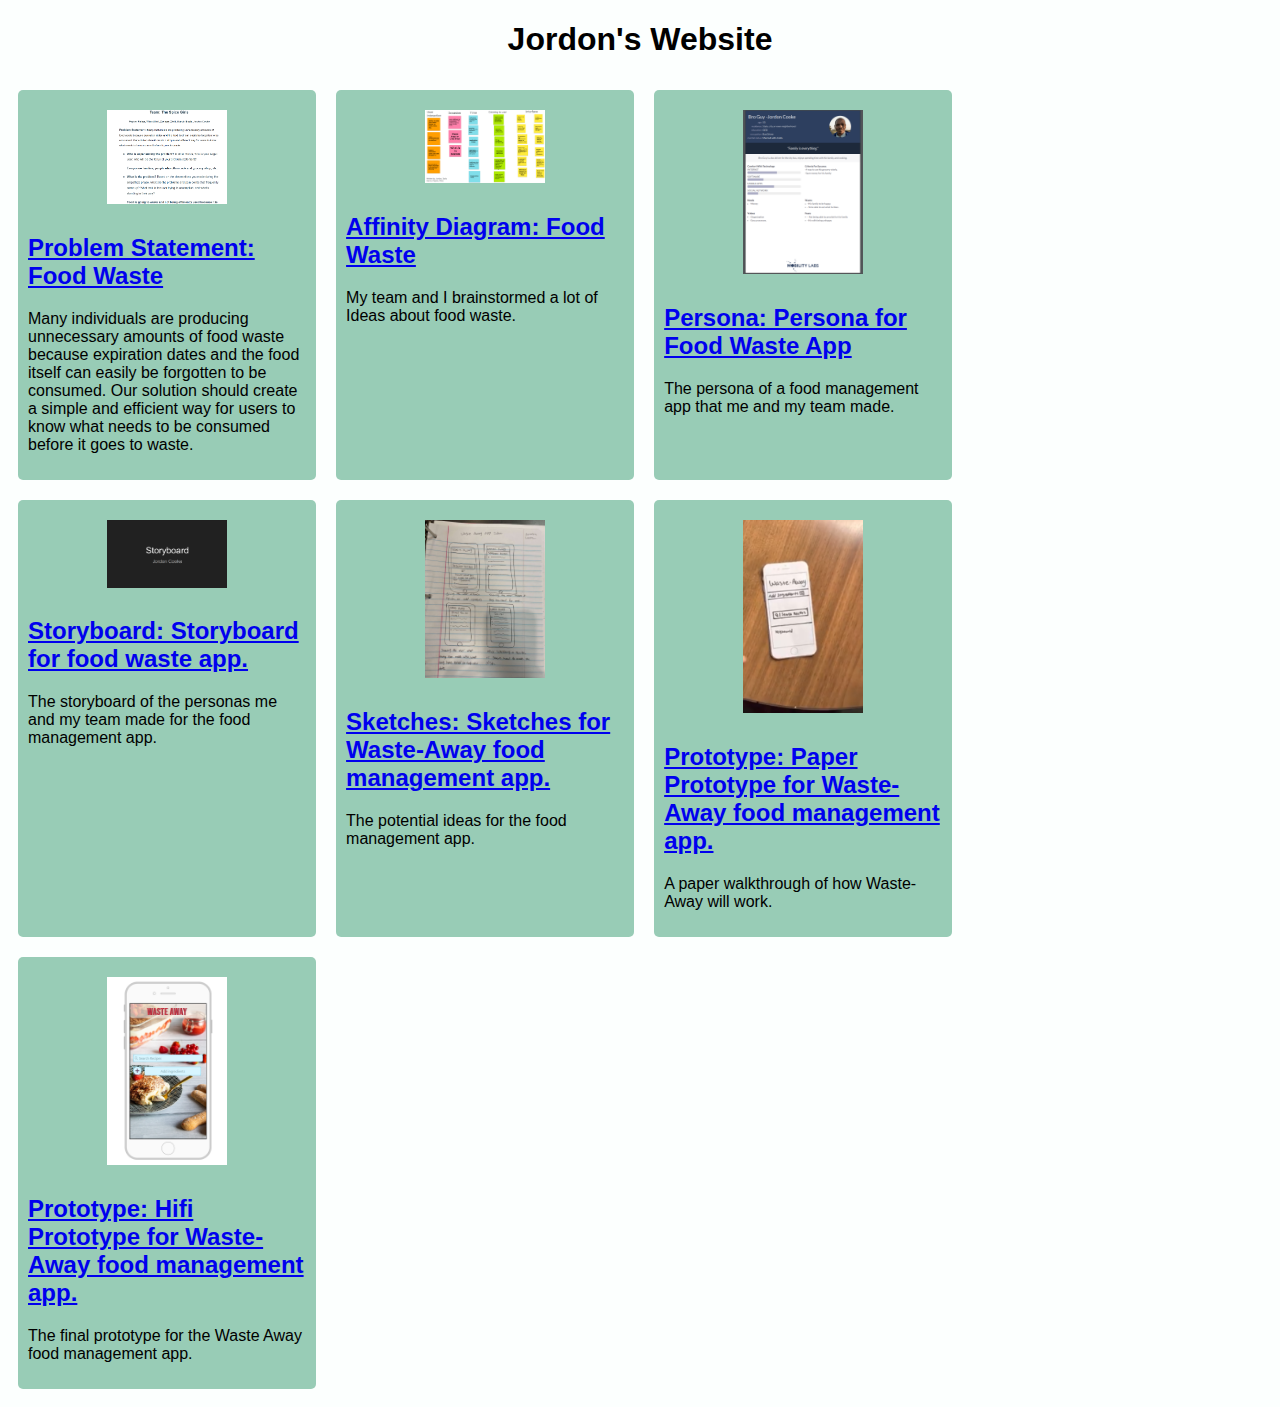
<file: index.html>
<!DOCTYPE html>
<html>
  <head>
      <h1>Jordon's Website</h1>
      <link rel="stylesheet" href="styles.css">
</head>
<body>

  <div class="assignments">
  <!--Problem Statement Assignment-->
  <section class="assignment">
    <a href="Files/Problem Statement.pdf"><img src="images/problemstatement.png"></a>
    
      <a href="Files/Problem Statement.pdf"><h2>Problem Statement: Food Waste</h2></a>
      <p>
            Many individuals are producing unnecessary amounts of food waste because expiration dates and the food itself can easily be forgotten to be consumed. Our solution should create a simple and efficient way for users to know what needs to be consumed before it goes to waste.
          </p>


    </section>

    <!--Affinity Diagram Assignment-->
    <section class="assignment">
      <a href="Files/Affinity Diagram.pdf"><img src="images/AffinityD.png"></a>
      
      <section class="ass-details">
        <a href="Files/Affinity Diagram.pdf"><h2>Affinity Diagram: Food Waste</h2></a>
        <p>
            My team and I brainstormed a lot of Ideas about food waste.
            </p>
    
    
      </section>
      </section>

      <!--Persona Assignment-->
    <section class="assignment">
      <a href="Files/Persona.pdf"><img src="images/Persona.png"></a>
      
      <section class="ass-details">
        <a href="Files/Persona.pdf"><h2>Persona: Persona for Food Waste App</h2></a>
        <p>
            The persona of a food management app that me and my team made.
            </p>
    
    
      </section>
      </section>


      <!--Storyboard Assignment-->
    <section class="assignment">
      <a href="Files/Final Storyboard.pdf"><img src="images/Storyboard.png"></a>
      
      <section class="ass-details">
        <a href="Files/Final Storyboard.pdf"><h2>Storyboard: Storyboard for food waste app.</h2></a>
        <p>
            The storyboard of the personas me and my team made for the food management app.
            </p>
    
    
      </section>
      </section>

      <!--Sketch Assignment-->
    <section class="assignment">
      <a href="Files/TeamSketches.pdf"><img src="images/TeamSketch.png"></a>
      
      <section class="ass-details">
        <a href="Files/TeamSketches.pdf"><h2>Sketches: Sketches for Waste-Away food management app.</h2></a>
        <p>
            The potential ideas for the food management app.
            </p>
    
    
      </section>
      </section>

      <!--Prototype Assignment-->
    <section class="assignment">
      <a href="https://www.youtube.com/watch?v=tWZHjLESHc4"><img src="images/prototype.png"></a>
      
      <section class="ass-details">
        <a href="https://www.youtube.com/watch?v=tWZHjLESHc4"><h2>Prototype: Paper Prototype for Waste-Away food management app.</h2></a>
        <p>
            A paper walkthrough of how Waste-Away will work.
            </p>
    
    
      </section>
      </section>

      <!--Hifi Prototype Assignment-->
    <section class="assignment">
      <a href="Files/src/WasteAway.html"><img src="images/hifiproto.png"></a>
      
      <section class="ass-details">
        <a href="https://www.youtube.com/watch?v=tWZHjLESHc4"><h2>Prototype: Hifi Prototype for Waste-Away food management app.</h2></a>
        <p>
            The final prototype for the Waste Away food management app.
            </p>
    
    
      </section>
      </section>
    </div>
  </body>
  </html>
</file>
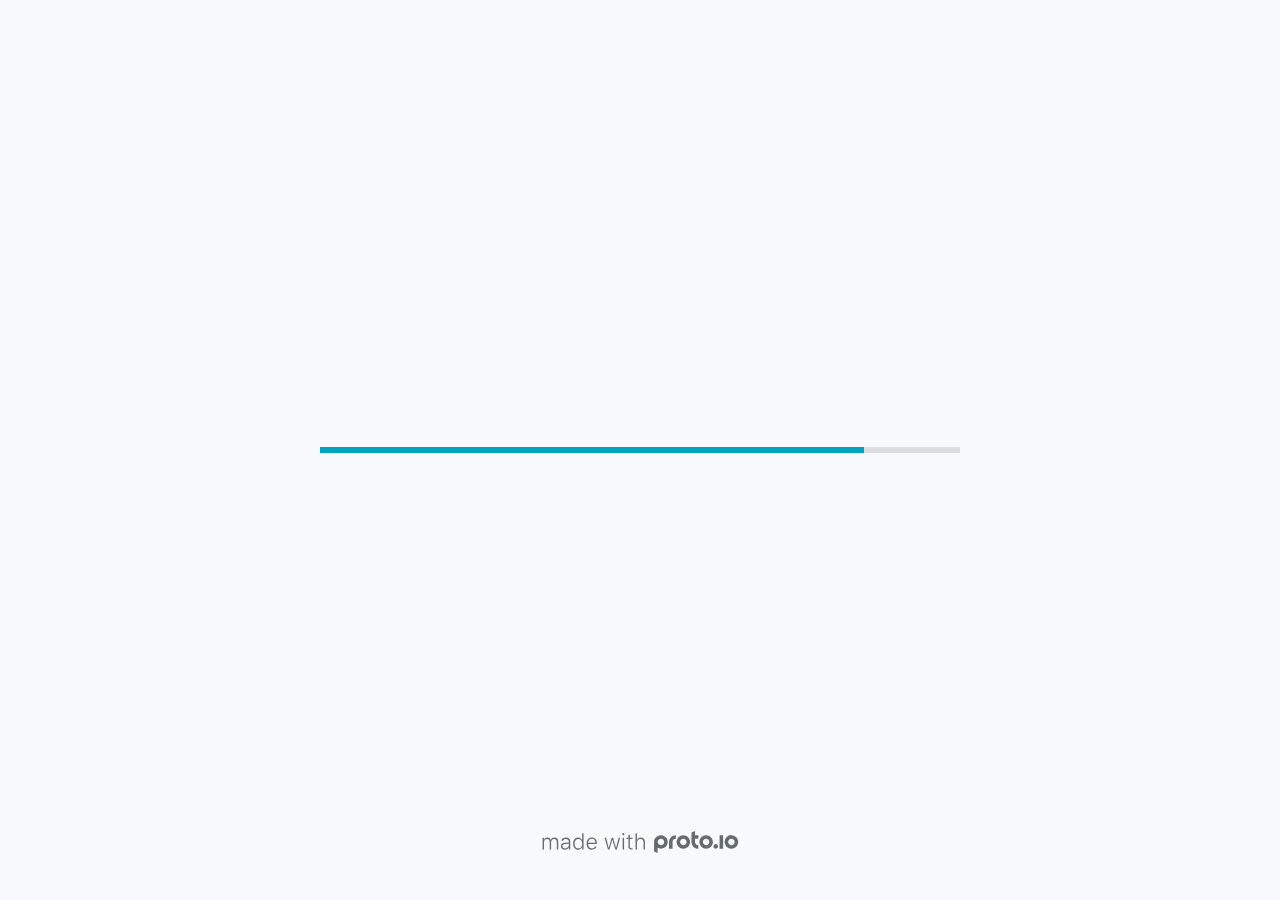
<file: Files/src/WasteAway.html>
<!DOCTYPE HTML>
	<head>

		<meta charset="utf-8">

		<title>CSCE190 Hi-Fi Digital Prototype - Proto.io</title>

		
			<meta name="HandheldFriendly" content="True">
			<meta name="MobileOptimized" content="375"> 

			
			
			
			<meta name="viewport" content="minimum-scale=1.00, maximum-scale=1.00, initial-scale=1.00, user-scalable=no, shrink-to-fit=no" />

			
				<meta name="apple-mobile-web-app-capable" content="yes" />
				<meta name="apple-mobile-web-app-status-bar-style" content="black-translucent" />
			

			<meta name="format-detection" content="telephone=no">


			

            
            <link rel="icon" sizes="192x192" href="./src/assets/branding/android-icon-hires.png">
            <link rel="icon" sizes="128x128" href="./src/assets/branding/android-icon.png">

            
            <link href="./src/assets/branding/apple-touch-icon-retina180.png" sizes="180x180" rel="apple-touch-icon">

            
            <link href="./src/assets/branding/apple-touch-icon-retina.png" sizes="114x114" rel="apple-touch-icon">

            
            <link href="./src/assets/branding/apple-touch-icon.png" sizes="57x57" rel="apple-touch-icon">

            
            <link href="./src/assets/branding/startup.png" media="(device-width: 320px)" rel="apple-touch-startup-image">

            
            <link href="./src/assets/branding/startup-retina.png" media="(device-width: 320px) and (device-height: 480px) and (-webkit-device-pixel-ratio: 2)" rel="apple-touch-startup-image">

            
            <link href="./src/assets/branding/startup-568.png" media="(device-width: 320px) and (device-height: 568px) and (-webkit-device-pixel-ratio: 2)" rel="apple-touch-startup-image">

            
            <link href="./src/assets/branding/startup-retina-6.png" media="(device-width: 375px) and (device-height: 667px) and (orientation: portrait) and (-webkit-device-pixel-ratio: 2)" rel="apple-touch-startup-image">

            
            <link href="./src/assets/branding/startup-retina-6plus.png" media="(device-width: 414px) and (device-height: 736px) and (orientation: portrait) and (-webkit-device-pixel-ratio: 3)" rel="apple-touch-startup-image">

            
            <link href="./src/assets/branding/startup-retina-6plus-landscape.png" media="(device-width: 414px) and (device-height: 736px) and (orientation: landscape) and (-webkit-device-pixel-ratio: 3)" rel="apple-touch-startup-image">

            
            <link href="./src/assets/branding/startup-ipad.png" media="(device-width: 768px) and (orientation: portrait)" rel="apple-touch-startup-image">

            
            <link href="./src/assets/branding/startup-ipad-landscape.png" media="(device-width: 768px) and (orientation: landscape)" rel="apple-touch-startup-image">

            
            <link href="./src/assets/branding/startup-ipad-retina.png" media="(device-width: 768px) and (orientation: portrait) and (-webkit-device-pixel-ratio: 2)" rel="apple-touch-startup-image">

            
            <link href="./src/assets/branding/startup-ipad-landscape-retina.png" media="(device-width: 768px) and (orientation: landscape) and (-webkit-device-pixel-ratio: 2)" rel="apple-touch-startup-image">

            
            <link href="./src/assets/branding/startup-ipad-pro.png" media="(device-width: 1024px) and (orientation: portrait) and (-webkit-device-pixel-ratio: 2)" rel="apple-touch-startup-image">

            
            <link href="./src/assets/branding/startup-ipad-pro-landscape.png" media="(device-width: 1024px) and (orientation: landscape) and (-webkit-device-pixel-ratio: 2)" rel="apple-touch-startup-image">

			<meta http-equiv="cleartype" content="on"> 


			 
		    <script type="text/javascript" src="./scripts/plugins/jquery/jquery.js"></script>

			
				<link rel="stylesheet" href="./stylesheets/player-export.css" />
				<script type="text/javascript" src="./scripts/player-export.js"></script>
			

			
			<script type="text/javascript" src="./libraries/common/components.js"></script> 
			<link type="text/css" rel="Stylesheet" href="./libraries/common/components.1.00.css" /> 

			
					<script type="text/javascript" src="./libraries/ios9/components.js"></script> 
					<link type="text/css" rel="Stylesheet" href="./libraries/ios9/components.1.00.css" /> 
				
				<script type="text/javascript" src="./data/data.js"></script> 
			<script type="text/javascript" src="./webkitmask/maskimages.js"></script> 

		<style>
			body { width: 375px; height: 667px; }
			.landscape, .landscape .prx-page { min-height: 375px; }
			.portrait, .portrait .prx-page { min-height: 667px; }
		</style>

		<script type="text/javascript">

			prx.ver = '6.7.7.1';
			prx.url.account = 'https://peytonfisher.proto.io';
			prx.url.staticassets = 'https://gal.proto.io';
			prx.url.devices = 'https://dteyv52hbg2at.cloudfront.net/devices';
			prx.url.static = 'https://dteyv52hbg2at.cloudfront.net';
			prx.url.siteurl = 'proto.io';
			prx.url.crossmsg = 'https://peytonfisher.proto.io';

			prx.nodejsassetsserver = {};
			prx.nodejsassetsserver.host = ".proto.io";
			prx.nodejsassetsserver.subdomainprefix = "https://a3";
			prx.nodejsassetsserver.maxsubdomains = "20";

			prx.device_library = 'ios9';
			prx.devices[prx.device] = {
				name: prx.device
				,defaultOrientation: 'portrait'
				,portrait_applies: 1 //new
				,portrait: [375,667]
				,landscape_applies: 1 //new
				,landscape: [667,375]
				,allow_orientation_change: 1 //new
				,statusbar_skin: 'default' // new
				,statusbarheightportrait: 0
				,statusbarheightlandscape: 0
				,navigationbar_skin: 'default' //new
				,navigationbarheightportrait: 0
				,navigationbarheightlandscape: 0
				,normalportrait: [375,667]
				,normallandscape: [667,375]
				,device_s3bucket: 'd4ef61c1-1c68-4222-8ad5-0b8391e1843b'
				,dpr: '1.00'
				,deviceType: "default"
                ,showiPhoneXNotch: false
                ,hasCustomSkinNotch: false
				,appleWatchRoundedCorners: false
				,scrollType: "default"
				,initialscale: 1.00
				,targetdensitydpi: "device-dpi"
			}
			// save a copy of the device in the player state
			prx.currentPlayerStatus.projectDevice = prx.toolbox.clone(prx.devices[prx.device]);
			prx.currentPlayerStatus.targetDevice = {"ISANDROIDTABLET":0,"ISIPOD":0,"ISCHROME":0,"ISIOS":1,"ISMSIE":0,"ISMOZILLA":0,"isAndroid-Pad":0,"ISOPERA":0,"ISWEBKIT":0,"SOSVERSION":{"CBUILDVER":"","CMAJORVER":"","CMINORVER":"","CTEXT":"","IMINORVER":0,"IMAJORVER":0,"IBUILDVER":0},"ISIPAD":0,"ISMOBILE":1,"ISSAFARI":0,"ISIPHONE":1,"ISWINDOWS":0,"ISWINDOWSTOUCH":0,"ISDEVICE":1,"ISANDROID":0,"ISCUSTOM":0};
			prx.releaseChannel = 'stable';

			prx.projectsettings.id = 'e10f34a4-2f4e-4161-bdda-7af16ead9c13';
			prx.projectsettings.s3b = 'peytonfisher-1254978-74c1b8a7-d7e4-dbe6-afdca257eb965ff0';
			prx.projectsettings.account = 'peytonfisher';
			prx.projectsettings.statusbar = '0'; 
			prx.projectsettings.statusbarapplies = '0';
			prx.projectsettings.navigationbar = '0';
			prx.projectsettings.navigationbarapplies = '0';
			prx.projectsettings.initialpageid = -1;
			
			
			prx.projectsettings.flashactions = 1;
			prx.projectsettings.gatrackingcode = '';

			prx.export2html = '1' == true;
			prx.mobPlayer = 0;

			prx.user.country = 'US';

			prx.s3Links = []; 
			var sLinkedAssets = [];
			

			prx.csrf_token = '176CAEEC32E27489CDF13D23F33557C151A33528673F53A24C20610F1DDAFCEB';

            

            
                            prx.assetsAccessToken = "eyJ0eXAiOiJKV1QiLCJhbGciOiJIUzI1NiJ9.eyJkIjp7InVpZCI6Ii0xIiwicHJvamVjdF9pZCI6ImUxMGYzNGE0LTJmNGUtNDE2MS1iZGRhLTdhZjE2ZWFkOWMxMyJ9LCJ2IjowLCJleHAiOjE2Mzc3ODU3NTEsImlhdCI6MTYzNzYwNTc1MX0.yyZDk_qt9NmmvHUfU51Ew9EUNHqlZmSpQI2oQa9-pOU";

			prx.iniPlayer.iniPreLoad();

		</script>
	</head>

	

			<body class="player device-cursor-touch mobile-device-true " " id="mbd" >

				
				<div id="window-wrapper">
					<div id="dragarea"></div>
					<div id="statusbar"></div>
					<div id="underlay" style=""></div>

					<div class="prx-page" data-role="page" id="p-1" data-id="1"></div>
					
								<div class="prx-page" data-role="page" id="p-2" data-id="2"></div>
							
								<div class="prx-page" data-role="page" id="p-3" data-id="3"></div>
							
								<div class="prx-page" data-role="page" id="p-4" data-id="4"></div>
							
								<div class="prx-page" data-role="page" id="p-5" data-id="5"></div>
							
								<div class="prx-page" data-role="page" id="p-6" data-id="6"></div>
							
								<div class="prx-page" data-role="page" id="p-7" data-id="7"></div>
							
								<div class="prx-page" data-role="page" id="p-8" data-id="8"></div>
							
								<div class="prx-page" data-role="page" id="p-9" data-id="9"></div>
							
								<div class="prx-page" data-role="page" id="p-10" data-id="10"></div>
							
								<div class="prx-page" data-role="page" id="p-13" data-id="13"></div>
							
								<div class="prx-page" data-role="page" id="p-14" data-id="14"></div>
							
								<div class="prx-page" data-role="page" id="p-15" data-id="15"></div>
							
								<div class="prx-page" data-role="page" id="p-16" data-id="16"></div>
							
					<div id="navigationbar"></div>
					<div id="overlay"></div>
					<div id="trash"></div>
					<div id="quick-audios"></div>
				</div>

				 
			<div id="loader-wrapper">
				
				<div class="progress">
					<div class="progress-bar"></div>
				</div>
				<div id="poweredby"></div>
			</div>
			


			</body>
		

</html>
</file>
<file: styles.css>
body 
{
    background: #FCFFFE;
    font-family:Arial, Helvetica, sans-serif;
}

.assignments
{
    display:flex;
    flex-wrap:wrap;
}

.assignment 
{
    width:22%;
    padding:10px;
    margin: 10px;
    padding:20px 10;
    background: #98CCB6;
    border-radius:5px;
}

.assignment img
{
width:120px;
padding:10px;
border:4px soldi #FFF;
display:block;
margin:auto;

}

h1
{
color:black;
text-align:center;
}
</file>
<file: Files/src/stylesheets/player-export.css>
/*!
 * 
 *                                                                       
 *                              ::;;;;                                   
 *    ::,,,,::    ::,,  ,,,,::::::11ii::,,::,,,,::      ::::,,::,,,,::   
 *  ,,111111ii,,::1111::111111ii::111111::111111ii,,    ii11,,ii111111,, 
 *  11ii::;;11;;ii11::iiii::;;11;;11ii::ii11::::11ii    ii11;;11;;::ii11 
 *  11;;  ::11ii11;;::11ii  ::11ii11ii,,iiii..  iiii    ii11;;11::  ;;11 
 *  1111;;ii11;;11;;,,ii11::ii11;;ii11;;;;11;;;;11;;;;;;ii11::11ii;;11ii 
 *  11111111;;::11;;  ::ii1111;;  ::ii11::ii1111ii::11ii;;11,,;;1111ii:: 
 *  11;;,,::  ,,::,,      ::,,        ::::  ::::    ,,,,::::    ::,,     
 *  ;;;;                                                                 
 *                                                                       
 *  Build: 11/17/2021, 4:19:06 PM
 */

/*!
 * Waves v0.5.5
 * http://fian.my.id/Waves
 *
 * Copyright 2014 Alfiana E. Sibuea and other contributors
 * Released under the MIT license
 * https://github.com/fians/Waves/blob/master/LICENSE
 */.mask-inner{position:relative;background-size:100% 100%;background-repeat:no-repeat}.mask-inner .mask-inner{transform:none!important}.mask-border .mborder,.mask-filter{height:100%;width:100%}.mask-border .mborder{border:1px solid hsla(0,0%,100%,.8);position:absolute;pointer-events:none}.mask-border .area-border{border:1px solid #00a1c0;left:0;top:0;position:absolute;transform-origin:0 0;box-sizing:border-box}.mask-border .mask-radius{width:100%;height:100%;overflow:hidden;position:absolute}.mask-border .mask-radius .mask-radius-border{position:relative;width:100%;height:100%;border:1px solid hsla(0,0%,100%,.8)}.mask-border.hide-handles .prx-resizable-handle{opacity:0;pointer-events:none!important}.mask-border.hide-handles .area-border{border:1px dashed #b4bcbf}.mask-wrapper{overflow:hidden;height:100%;pointer-events:none}.mask-wrapper.borderPos-inside{box-sizing:border-box}.mask-wrapper.borderPos-outside{width:100%;height:100%}.mask-wrapper.borderPos-outside .mask-inner{box-sizing:content-box}.mask-edit-mode-handles{pointer-events:none}.mask-edit-mode-handles.hide-handles .prx-resizable-handle,.mask-edit-mode-handles.hide-handles .prx-rotate-handle{opacity:0;pointer-events:none!important}.mask-edit-mode-handles.hide-handles .xborder{border-color:#b4bcbf!important}abbr,address,article,aside,audio,b,blockquote,body,caption,cite,code,dd,del,dfn,div,dl,dt,em,fieldset,figure,footer,form,h1,h2,h3,h4,h5,h6,header,hgroup,html,i,iframe,img,ins,kbd,label,legend,li,mark,menu,nav,object,ol,p,pre,q,samp,section,small,span,strong,sub,sup,table,tbody,td,tfoot,th,thead,time,tr,ul,var,video{margin:0;padding:0;border:0;outline:0;font-size:100%;background:transparent}article,aside,details,figcaption,figure,footer,header,hgroup,nav,section{display:block}audio,canvas,video{display:inline-block;*display:inline;*zoom:1}[hidden],audio:not([controls]){display:none}html{font-size:100%;-webkit-text-size-adjust:100%;-ms-text-size-adjust:100%}body{margin:0;font-size:13px}body,button,input,select,textarea{font-family:sans-serif;color:#222}a{color:#00e}a:visited{color:#551a8b}a:hover{color:#06e}a:focus{outline:thin dotted}a:active,a:hover{outline:0}abbr[title]{border-bottom:1px dotted}b,strong{font-weight:700}blockquote{margin:1em 40px}dfn{font-style:italic}hr{display:block;height:1px;border:0;border-top:1px solid #ccc;margin:1em 0;padding:0}ins{background:#ff9;text-decoration:none}ins,mark{color:#000}mark{background:#ff0;font-style:italic;font-weight:700}code,kbd,pre,samp{font-family:monospace,serif;_font-family:courier new,monospace;font-size:1em}pre{white-space:pre;white-space:pre-wrap;word-wrap:break-word}q{quotes:none}q:after,q:before{content:"";content:none}small{font-size:85%}sub,sup{font-size:75%;line-height:0;position:relative;vertical-align:baseline}sup{top:-.5em}sub{bottom:-.25em}ol,ul{margin:1em 0;padding:0 0 0 40px}dd{margin:0 0 0 40px}nav ol,nav ul{list-style:none;list-style-image:none;margin:0;padding:0}img{border:0;-ms-interpolation-mode:bicubic}svg:not(:root){overflow:hidden}figure,form{margin:0}fieldset{margin:0}fieldset,legend{border:0;padding:0}legend{*margin-left:-7px}button,input,select,textarea{font-size:100%;margin:0;vertical-align:baseline;*vertical-align:middle}button,input{line-height:normal;*overflow:visible}table button,table input{*overflow:auto}[role=button],button,input[type=button],input[type=reset],input[type=submit]{-webkit-appearance:button}input[type=checkbox],input[type=radio]{box-sizing:border-box;padding:0}input[type=search]{-webkit-appearance:textfield;-moz-box-sizing:content-box;-webkit-box-sizing:content-box;box-sizing:content-box}input[type=search]::-webkit-search-decoration{-webkit-appearance:none}button::-moz-focus-inner{border:0;padding:0}textarea{overflow:auto;vertical-align:top;resize:vertical}input:invalid,textarea:invalid{background-color:#f0dddd}table{border-collapse:collapse;border-spacing:0}td{vertical-align:top}.nocallout{-webkit-touch-callout:none}textarea[contenteditable]{-webkit-appearance:none}.gifhidden{position:absolute;left:-100%}.ir{display:block;border:0;text-indent:-999em;overflow:hidden;background-color:transparent;background-repeat:no-repeat;text-align:left;direction:ltr}.ir br{display:none}.hidden{display:none!important;visibility:hidden}.visuallyhidden{border:0;clip:rect(0 0 0 0);height:1px;margin:-1px;overflow:hidden;padding:0;position:absolute;width:1px}.visuallyhidden.focusable:active,.visuallyhidden.focusable:focus{clip:auto;height:auto;margin:0;overflow:visible;position:static;width:auto}.invisible{visibility:hidden}.clearfix:after,.clearfix:before{content:"";display:table}.clearfix:after{clear:both}.clearfix{*zoom:1}@media print{*{background:transparent!important;color:#000!important;text-shadow:none!important;filter:none!important;-ms-filter:none!important}a,a:visited{text-decoration:underline}a[href]:after{content:" (" attr(href) ")"}abbr[title]:after{content:" (" attr(title) ")"}.ir a:after,a[href^="#"]:after,a[href^="javascript:"]:after{content:""}blockquote,pre{border:1px solid #999;page-break-inside:avoid}thead{display:table-header-group}img,tr{page-break-inside:avoid}img{max-width:100%!important}@page{margin:.5cm}h2,h3,p{orphans:3;widows:3}h2,h3{page-break-after:avoid}}#eval-iframe{display:none}body{-webkit-appearance:none;-webkit-box-flex:1;-webkit-touch-callout:none;-webkit-tap-highlight-color:rgba(0,0,0,0)}*{-webkit-user-select:none;-khtml-user-select:none;-moz-user-select:-moz-none;-o-user-select:none;user-select:none}input,textarea{-webkit-user-select:text;-khtml-user-select:text;-moz-user-select:text;-o-user-select:text;user-select:text}#dragarea{font-family:Helvetica,Arial,sans-serif;text-align:left}.text{height:95%;overflow:auto}.wrap{overflow:hidden}.pos,.spos{position:absolute}.action-highlight{position:absolute;top:0;left:0;height:100%;width:100%;background:rgba(255,255,0,.5);background:rgba(64,208,255,.3);opacity:0;pointer-events:none;-webkit-transition:opacity .2s ease-in;transition:opacity .2s ease-in;border:2px solid #40c8f4;padding:3px;box-sizing:border-box}.action-highlight-simple-visible,.action-highlight-visible{opacity:1}#appModeNote{background-color:#333;border-top:5px solid #000;bottom:0;color:#f0f0f0;display:none;font-family:helvetica;left:0;padding:10px 0;position:fixed;text-align:center;width:100%}#appModeNote em{display:block;font-size:20px;font-weight:700;line-height:26px}#appModeNote span{display:block;font-size:14px;line-height:20px}.hidden{display:none}.prx-page.loadedFrom{display:block}.prx-page.loadedTo{z-index:999999}.prx-page.loadedTo-1{z-index:10000000}.prx-page.loadedTo-2{z-index:10000001}.prx-page.loadedTo-3{z-index:10000002}.prx-page.loadedTo-4{z-index:10000003}.prx-page.loadedTo-5{z-index:10000004}.prx-page.loadedTo-6{z-index:10000005}.prx-page.loadedTo-7{z-index:10000006}.prx-page.loadedTo-8{z-index:10000007}.prx-page.loadedTo-9{z-index:10000008}.prx-page.loadedTo-10{z-index:10000009}.prx-page.loadedTo-11{z-index:10000010}.prx-page.loadedTo-12{z-index:10000011}.prx-page.loadedTo-13{z-index:10000012}.prx-page.loadedTo-14{z-index:10000013}.prx-page.loadedTo-15{z-index:10000014}.prx-page.loadedTo-16{z-index:10000015}.prx-page.loadedTo-17{z-index:10000016}.prx-page.loadedTo-18{z-index:10000017}.prx-page.loadedTo-19{z-index:10000018}.prx-page.loadedTo-20{z-index:10000019}.prx-page.loadedTo-21{z-index:10000020}.prx-page.loadedTo-22{z-index:10000021}.prx-page.loadedTo-23{z-index:10000022}.prx-page.loadedTo-24{z-index:10000023}.prx-page.loadedTo-25{z-index:10000024}.prx-page.loadedTo-26{z-index:10000025}.prx-page.loadedTo-27{z-index:10000026}.prx-page.loadedTo-28{z-index:10000027}.prx-page.loadedTo-29{z-index:10000028}.prx-page.loadedTo-30{z-index:10000029}#navigationbar,#statusbar{background:transparent 0 0;display:block;width:100%;border:0;top:0;position:fixed;z-index:1}#loader-wrapper{background:#f8f9fa;height:100%;left:0;position:fixed;top:0;width:100%;z-index:99999;font-size:11px}#loader-wrapper .progress{position:absolute;top:50%;left:50%;transform:translate(-50%,-50%);-ms-transform:translate(-50%,-50%);-webkit-transform:translate(-50%,-50%);width:50%;height:4px;background-color:#ddd}#loader-wrapper .progress-bar{position:relative;width:0;height:4px;-webkit-transition:.4s linear;-moz-transition:.4s linear;-o-transition:.4s linear;transition:.4s linear;-webkit-transition-property:width,background-color;-moz-transition-property:width,background-color;-o-transition-property:width,background-color;transition-property:width,background-color}#loader-wrapper .progress-bar:before,.progress-bar:after{content:"";position:absolute;top:0;left:0;right:0}#loader-wrapper .progress-bar:before{bottom:0;background-color:#ddd}#loader-wrapper .progress-bar:after{z-index:2;bottom:0;background:#00a1c0}#loader-wrapper #app-icon{position:absolute;top:50%;left:50%;transform:translate(-50%,-150%);-ms-transform:translate(-50%,-150%);-webkit-transform:translate(-50%,-150%);width:114px;height:114px}#loader-wrapper #poweredby{position:absolute;bottom:5%;left:50%;transform:translate(-50%);-ms-transform:translate(-50%);-webkit-transform:translate(-50%);width:100%;height:16px;background-image:url(/images/player/player-logo.svg);background-repeat:no-repeat;background-position:top;background-size:auto 200%;z-index:99999}body{-moz-transition:opacity .3s linear;-o-transition:opacity .3s linear;-webkit-transition:opacity .3s linear;transition:opacity .3s linear}.reloading{background:#fff!important;opacity:0}@media (min-width:481px) and (max-width:1079px){#loader-wrapper .progress,#loader-wrapper .progress-bar{height:4px}}@media (min-width:1080px){#loader-wrapper #poweredby{height:24px}#loader-wrapper .progress,#loader-wrapper .progress-bar{height:6px}}@media (width:1280px) and (height:768px){#loader-wrapper .progress,#loader-wrapper .progress-bar{height:2px}}.pointer-events-none{pointer-events:none!important}body .prx-page{-webkit-trans1form:translate3d(0,0,0)}.prx-page .type-symbol .box{-w1ebkit-transform:translateZ(0)}html{background:transparent}body{background:#fff;overflow:hidden}body.mobile-device-true *{-webkit-text-size-adjust:100%}body.mobile-device-false *{-webkit-text-size-adjust:initial}#window-wrapper{width:100%;height:100%;overflow:hidden;position:relative}#dragarea{background:transparent;display:none}#overlay,#quick-audios,#trash,#underlay{position:absolute;top:0;left:0}#quick-audios,#trash{display:none}.visible{display:block!important}.iScrollHorizontalScrollbar,.iScrollVerticalScrollbar{z-index:auto!important}.overlay{position:fixed;left:0;right:0;bottom:0;top:0}.ui-mobile-viewport-transitioning,.ui-mobile-viewport-transitioning .prx-page{o1verflow:visible!important}.box[style*="z-index:0;"],.box[style*="z-index: 0;"]{z-index:auto!important}.box[data-mpoverlay="1"]{pos1ition:fixed}#temp-for-external-link{display:none}#dragarea,html{background:transparent!important}.hide{display:none!important}*{outline:none}.ghost-component,.ghost-component *,.ghost-component .box *{pointer-events:none!important}#statusbar{position:fixed!important}.prx-page{position:absolute;display:none}.prx-page.prx-page-active,.prx-page[class*=prx-page-transitioning-]{display:block}.prx-page[class*=prx-page-transitioning-]{overflow:hidden}.prx-page.prx-page-transitioning-overlay-in-source,.prx-page.prx-page-transitioning-overlay-out-target{overflow:visible}.prx-page.prx-page-below{z-index:10}.prx-page.prx-page-above{z-index:20}#overlay{z-index:30}.prx-page.prx-page-transition-flip,.prx-page.prx-page-transition-turn{-webkit-backface-visibility:hidden;-moz-backface-visibility:hidden;backface-visibility:hidden}.prx-page.prx-page-transition-turn{-webkit-transform:translateZ(0);-moz-transform:translateZ(0);-webkit-transform-origin:0 center;-moz-transform-origin:0 center;transform-origin:0 center;transform:translateZ(0)}.prx-page.prx-page-transition-flow:not(.prx-page-transition-flow-overlay),.prx-page.prx-page-transition-overlay-top{box-shadow:0 0 20px rgba(0,0,0,.4)}.prx-page-above.prx-page-transition-notificationInWatchOS{transition:background-color .45s ease-out}.prx-page-above.prx-page-transition-notificationInWatchOS.prx-page-transition-notificationInWatchOS-notification-in{background-color:transparent!important;transition:background-color 0s ease-out}.device-cursor-touch,.device-cursor-touch *{cursor:url(/images/player/touch-cursor-64.png) 32 32,default!important;cursor:-webkit-image-set(url("/images/player/touch-cursor-64.png") 1x,url("/images/player/touch-cursor-64@2x.png") 2x) 32 32,default!important}.device-cursor-web,.device-cursor-web *{cursor:default}.device-cursor-web .delayedtap,.device-cursor-web .delayedtap *,.device-cursor-web .interaction-click,.device-cursor-web .interaction-click *,.device-cursor-web .interaction-tap,.device-cursor-web .interaction-tap *,.device-cursor-web .release,.device-cursor-web .release *,.device-cursor-web .touch,.device-cursor-web .touch *{cursor:pointer;cursor:hand}.device-cursor-web [data-component-type=text]{cursor:default}.device-cursor-web .move,.device-cursor-web .move *{cursor:move}.device-cursor-web input,.device-cursor-web textarea{cursor:text}.do-chrome-fix #window-wrapper{-webkit-perspective:1}.do-chrome-fix .pos{-webkit-backface-visibility:hidden;-webkit-transform:translateZ(0)}.do-chrome-fix *{-w1ebkit-transform:translateZ(0) scale(1) scaleX(1) skew(0deg,0deg) skewX(0deg) skewY(0deg) rotateX(0deg) rotateY(0deg) rotate(0deg)}.do-chrome-fix.dont-do-chrome-fix #window-wrapper{-webkit-perspective:none}.do-chrome-fix.dont-do-chrome-fix .pos{-webkit-backface-visibility:visible;-webkit-transform:none}.prx-page-transitioning:not(.prx-page-transitioning-overlay-in-source):not(.loadedFrom) [data-mpoverlay="1"]{display:none}#fps{position:fixed;z-index:9999;font-size:18px;top:20px;left:20px;background:rgba(0,0,0,.8);border-radius:6px;color:#fff;padding:3px 10px}#fps,.cbutton{pointer-events:none}.cbutton{position:absolute;display:inline-block;padding:0;border:none;background:none;color:#286aab;font-size:1.4em;overflow:visible;-webkit-transition:color .7s;transition:color .7s;-webkit-tap-highlight-color:rgba(0,0,0,0)}.cbutton.cbutton--click,.cbutton:focus{outline:none;color:#3c8ddc}.cbutton:after{position:absolute;width:100%;height:100%;border-radius:50%;content:"";opacity:0;pointer-events:none}.cbutton--effect-jelena:after{border:3px solid hsla(0,0%,82.7%,.7)}.cbutton--effect-jelena.cbutton--click:after{-webkit-animation:anim-effect-jelena .3s ease-out forwards;animation:anim-effect-jelena .3s ease-out forwards}@-webkit-keyframes anim-effect-jelena{0%{opacity:1;-webkit-transform:scale3d(.6,.6,1);transform:scale3d(.6,.6,1)}to{opacity:0;-webkit-transform:scale3d(1.2,1.2,1);transform:scale3d(1.2,1.2,1)}}@keyframes anim-effect-jelena{0%{opacity:1;-webkit-transform:scale3d(.5,.5,1);transform:scale3d(.5,.5,1)}to{opacity:0;-webkit-transform:scale3d(1.2,1.2,1);transform:scale3d(1.2,1.2,1)}}.cbutton--effect-sanja:after{background:hsla(0,0%,75.3%,.3)}.cbutton--effect-sanja.cbutton--click:after{-webkit-animation:anim-effect-sanja 1s ease-out forwards;animation:anim-effect-sanja 1s ease-out forwards}@-webkit-keyframes anim-effect-sanja{0%{opacity:1;-webkit-transform:scale3d(.5,.5,1);transform:scale3d(.5,.5,1)}25%{opacity:1;-webkit-transform:scaleX(1);transform:scaleX(1)}to{opacity:0;-webkit-transform:scaleX(1);transform:scaleX(1)}}@keyframes anim-effect-sanja{0%{opacity:1;-webkit-transform:scale3d(.5,.5,1);transform:scale3d(.5,.5,1)}25%{opacity:1;-webkit-transform:scaleX(1);transform:scaleX(1)}to{opacity:0;-webkit-transform:scaleX(1);transform:scaleX(1)}}#log{position:fixed;z-index:9999;font-size:24px;top:20px;right:20px;pointer-events:none}.watchOSscrollbars .iScrollVerticalScrollbar{position:fixed!important;width:12px!important;background-color:hsla(0,0%,100%,.3)!important;border-radius:8px!important;z-index:99999!important}.watchOSscrollbars .iScrollIndicator{background:#fff!important;border-radius:8px!important;left:2px!important;width:8px!important}.applewatch-rounded-corners{-webkit-clip-path:inset(0 0 0 0 round 63px);clip-path:inset(0 0 0 0 round 63px)}.group-action-prediv{position:absolute}.player .type-symbol.type-symbol-transparent .group-action-prediv{pointer-events:auto}.initialise-hidden-container{display:block!important;visibility:hidden!important}.a-enter-vr{height:0!important}.fullscreen-vr .prx-page{transform:none!important;position:fixed!important}

/*!
 * Waves v0.5.5
 * http://fian.my.id/Waves
 *
 * Copyright 2014 Alfiana E. Sibuea and other contributors
 * Released under the MIT license
 * https://github.com/fians/Waves/blob/master/LICENSE
 */.waves-effect{position:relative;overflow:hidden}.waves-effect.box{position:absolute}.waves-effect .waves-ripple{position:absolute;border-radius:50%;width:100px;height:100px;margin-top:-50px;margin-left:-50px;opacity:0;background-color:rgba(0,0,0,.2);pointer-events:none}.waves-effect.waves-light .waves-ripple{background-color:hsla(0,0%,100%,.4)}.waves-button,.waves-circle{-webkit-mask-image:-webkit-radial-gradient(circle,#fff 100%,#000 0);mask-image:radial-gradient(circle,#fff 100%,#000 0)}.waves-button,.waves-button-input,.waves-button:hover,.waves-button:link,.waves-button:visited{white-space:nowrap;vertical-align:middle;cursor:pointer;border:none;outline:none;color:inherit;background-color:transparent;font-size:14px;text-align:center;text-decoration:none;z-index:1}.waves-button{padding:10px 15px;border-radius:2px}.waves-button-input{margin:0;padding:10px 15px}.waves-input-wrapper{border-radius:2px;vertical-align:bottom}.waves-input-wrapper.waves-button{padding:0}.waves-input-wrapper .waves-button-input{position:relative;top:0;left:0;z-index:1}.waves-block{display:block}a.waves-effect .waves-ripple{z-index:-1}#loader-wrapper #poweredby{background-image:url(../images/player/player-logo.svg)!important}.device-cursor-touch,.device-cursor-touch *{cursor:url(../images/player/touch-cursor-64.png) 32 32,default!important;cursor:-webkit-image-set(url("../images/player/touch-cursor-64.png") 1x,url("../images/player/touch-cursor-64@2x.png") 2x) 32 32,default!important}
</file>
<file: Files/src/libraries/common/components.1.00.css>
.type-shapes .shape-wrapper{width:100%;height:100%;-moz-box-sizing:border-box;-webkit-box-sizing:border-box;box-sizing:border-box;background-clip:content-box}.type-shapes .shapes-text-container{position:absolute;top:0;left:0;right:0;display:table;width:100%;height:100%;text-align:center}.type-shapes .shapes-text-container>span{display:table-cell;vertical-align:middle}.type-shapes svg{overflow:visible}.player .type-symbol{overflow:hidden}.player .type-symbol.symbol-scroll{-webkit-perspective:1000}.player .type-symbol.type-symbol-transparent{pointer-events:none !important}.player .type-symbol.type-symbol-transparent .box{pointer-events:auto}.type-symbol.fullscreen{transform:none !important;width:100vw !important;height:100vh !important}.type-symbol>.type-symbol-hover-message,.type-symbol.ui-draggable-dragging:hover>.type-symbol-hover-message,.type-symbol.prx-resizable-resizing:hover>.type-symbol-hover-message{display:none;position:absolute;color:#fff;font-family:Helvetica, Arial, sans-serif !important;background:rgba(0,0,0,0.7);top:50%;left:50%;text-align:center;position:absolute;pointer-events:none;width:70px;height:30px;line-height:15px;font-size:10px !important;border-radius:3px;margin:-20px 0 0 -40px;padding:5px}.type-symbol:hover>.type-symbol-hover-message{display:block}.type-vrsymbol.fullscreen{transform:none !important;width:100vw !important;height:100vh !important}.type-vrsymbol.fullscreen canvas{width:100vw !important;height:100vh !important}.type-vrsymbol>.type-vrsymbol-hover-message,.type-vrsymbol.ui-draggable-dragging:hover>.type-vrsymbol-hover-message,.type-vrsymbol.prx-resizable-resizing:hover>.type-vrsymbol-hover-message{display:none;position:absolute;color:#fff;font-family:Helvetica, Arial, sans-serif !important;background:rgba(0,0,0,0.7);top:50%;left:50%;text-align:center;position:absolute;pointer-events:none;width:70px;height:30px;line-height:15px;font-size:10px !important;border-radius:3px;margin:-20px 0 0 -40px;padding:5px}.type-vrsymbol:hover>.type-vrsymbol-hover-message{display:block}.type-text.v2-text .text-contents{o1verflow:hidden;width:100%;height:100%}.type-text.v2-text.box [data-editableProperty]{word-wrap:break-word !important}.type-text .autoresize{white-space:nowrap}.player .type-text .autoResize-true{white-space:nowrap}.type-richtext p{margin:0;line-height:normal}.type-rectangle .inner-rec{position:absolute;width:100%;height:100%;-moz-box-sizing:border-box;-webkit-box-sizing:border-box;box-sizing:border-box;background-clip:content-box}.type-rectangle .shapes-image-background{top:0;left:0;width:100%;height:100%;position:absolute;background-position:center;background-repeat:no-repeat}.type-rectangle[data-shape-type="oval"] .shapes-image-background{border-radius:50%}.type-rectangle .shapes-text-container{display:table;width:100%;height:100%;text-align:center}.type-rectangle .shapes-text-container>span{display:table-cell;vertical-align:middle}.type-horizontalline .inner{width:100%;height:0}.type-verticalline .inner{width:0;height:100%}.type-actionarea .inner-rec{width:100%;height:100%}.type-actionarea .inner-rec div{width:100%;height:100%;background:#40C8F4;opacity:0.4;-moz-box-sizing:border-box;-webkit-box-sizing:border-box;box-sizing:border-box}.type-actionarea .inner-rec div:before{content:" ";display:block;position:absolute;top:50%;left:50%;width:24px;height:24px;margin:-12px 0 0 -12px}.player .type-actionarea .inner-rec div{background:transparent}.player .type-actionarea .inner-rec div:before{background-image:none}.type-image,.type-image .type-image-wrapper{background:0 0 repeat;background-size:100% 100%;width:100%;height:100%;background-clip:content-box}.type-image .type-image-wrapper.type-image-svg{background:center center no-repeat;background-size:contain}.type-image .type-image-wrapper img{display:none}.player .type-image .type-image-wrapper.gif img{display:block !important;width:1px;height:1px;opacity:0.1}.type-image.type-image-repeater,.type-image.type-image-repeater .type-image-wrapper{background-size:auto}.type-image .image-inner{width:100%;height:100%}.type-image .image-inner.borderPos-inside .type-image-wrapper{box-sizing:border-box;background-origin:border-box}.type-image .image-inner.borderPos-outside{display:-webkit-box;display:-moz-box;display:-ms-flexbox;display:-webkit-flex;display:flex;-moz-flex-flow:row;-ms-flex-flow:row;-webkit-flex-flow:row;flex-flow:row;-moz-box-orient:horizontal;-ms-box-orient:horizontal;-webkit-box-orient:horizontal;box-orient:horizontal;-ms-align-items:center;-webkit-align-items:center;align-items:center;-ms-box-align:center;-webkit-box-align:center;box-align:center;-ms-flex-align:center;-webkit-flex-align:center;flex-align:center;-ms-justify-content:center;-webkit-justify-content:center;justify-content:center;-ms-box-pack:center;-webkit-box-pack:center;box-pack:center;-ms-flex-pack:center;-webkit-flex-pack:center;flex-pack:center}.type-image .image-inner.borderPos-outside .type-image-wrapper{-ms-flex-shrink:0;-webkit-flex-shrink:0;flex-shrink:0;box-sizing:content-box}.type-image>.type-image-hover-message,.type-image.ui-draggable-dragging:hover>.type-image-hover-message,.type-image.prx-resizable-resizing:hover>.type-image-hover-message{display:none;position:absolute;color:#fff;font-family:Helvetica, Arial, sans-serif !important;background:rgba(0,0,0,0.7);top:50%;left:50%;text-align:center;position:absolute;pointer-events:none;width:70px;height:30px;line-height:15px;font-size:10px !important;border-radius:3px;margin:-20px 0 0 -40px;padding:5px}.type-image:hover>.type-image-hover-message{display:block}.type-placeholder .bg{position:absolute;width:100%;height:100%;-moz-box-sizing:border-box;-webkit-box-sizing:border-box;box-sizing:border-box}.type-placeholder .diagonal{border:0px solid transparent;position:absolute;-moz-box-sizing:border-box;-webkit-box-sizing:border-box;box-sizing:border-box}.type-placeholder .diagonal1{-moz-transform-origin:0 0;-webkit-transform-origin:0 0;-o-transform-origin:0 0;transform-origin:0 0}.type-placeholder .diagonal2{-moz-transform-origin:right top;-webkit-transform-origin:right top;-o-transform-origin:right top;transform-origin:right top}.type-placeholder .contents{width:100%;height:100%;display:-webkit-box;display:-moz-box;display:-ms-flexbox;display:-webkit-flex;display:flex;-ms-justify-content:center;-webkit-justify-content:center;justify-content:center;-ms-box-pack:center;-webkit-box-pack:center;box-pack:center;-ms-flex-pack:center;-webkit-flex-pack:center;flex-pack:center;-ms-align-items:center;-webkit-align-items:center;align-items:center;-ms-box-align:center;-webkit-box-align:center;box-align:center;-ms-flex-align:center;-webkit-flex-align:center;flex-align:center}.type-placeholder .contents>span{display:inline-block}.type-placeholder .contents span[data-editableproperty]:empty{padding:0}.type-webview .webview-scroll-wrapper{width:100%;height:100%;-webkit-overflow-scrolling:touch;overflow:auto}.type-webview iframe{width:100%;height:100%;border:none}.type-html iframe{width:100%;height:100%;overflow:hidden;border:none}.type-animationtarget{position:relative}.type-animationtarget.type-animatiotarget-fixed-positioning{position:absolute}.type-animationtarget .animationtarget-circle{-moz-box-sizing:border-box;-webkit-box-sizing:border-box;box-sizing:border-box;width:0;height:0;position:absolute;top:0;left:0;border-radius:50%;display:none}.type-animationtarget .animationtarget-vertical{position:absolute;top:0}.type-animationtarget .animationtarget-horizontal{position:absolute;top:0%;left:0}.player .type-animationtarget{opacity:0 !important;pointer-events:none !important}.type-bannerad .bannerad-outer{display:table;height:100%;width:100%}.type-bannerad .bannerad-inner{display:table-cell;position:relative;text-align:center;vertical-align:middle;width:100%;background-size:100% 100%}.type-tooltip .tooltip-content-wrapper{width:100%;height:100%;position:relative}.type-tooltip .tooltip-content-wrapper .tooltip-outer{position:absolute;overflow:hidden}.type-tooltip .tooltip-content-wrapper .tooltip{position:absolute;-moz-transform:rotate(45deg);-webkit-transform:rotate(45deg);transform:rotate(45deg);filter:progid:DXImageTransform.Microsoft.Matrix(sizingMethod='auto expand', M11=0.7071067811865476, M12=-0.7071067811865475, M21=0.7071067811865475, M22=0.7071067811865476);-ms-filter:"progid:DXImageTransform.Microsoft.Matrix(SizingMethod='auto expand', M11=0.7071067811865476, M12=-0.7071067811865475, M21=0.7071067811865475, M22=0.7071067811865476)";-moz-box-sizing:border-box;-webkit-box-sizing:border-box;box-sizing:border-box}.type-tooltip .tooltip-content-wrapper .tooltip-content-outer{position:absolute;width:100%;height:100%;-moz-box-sizing:border-box;-webkit-box-sizing:border-box;box-sizing:border-box}.type-tooltip .tooltip-content-wrapper .tooltip-content{width:100%;height:100%;overflow:hidden;padding:10px;-moz-box-sizing:border-box;-webkit-box-sizing:border-box;box-sizing:border-box}.type-tooltip.verticalAlignCenter .tooltip-content{display:-webkit-box;display:-moz-box;display:-ms-flexbox;display:-webkit-flex;display:flex;-ms-box-align:center;-webkit-box-align:center;box-align:center;-ms-flex-align:center;-webkit-flex-align:center;flex-align:center;-ms-align-items:center;-webkit-align-items:center;align-items:center}.type-tooltip.verticalAlignCenter .tooltip-content .tooltip-text{width:100%}.type-vectoranimation .type-vectoranimation-wrapper{width:100%;height:100%}.type-vectoranimation .bodymovin,.type-vectoranimation .bodymovin-player{width:100%;height:100%}.type-vectoranimation .vector-inner{width:100%;height:100%}.type-vectoranimation .vector-inner.borderPos-inside .type-vectoranimation-wrapper{box-sizing:border-box;background-origin:border-box;overflow:hidden}.type-vectoranimation .vector-inner.borderPos-outside{display:-webkit-box;display:-moz-box;display:-ms-flexbox;display:-webkit-flex;display:flex;-moz-flex-flow:row;-ms-flex-flow:row;-webkit-flex-flow:row;flex-flow:row;-moz-box-orient:horizontal;-ms-box-orient:horizontal;-webkit-box-orient:horizontal;box-orient:horizontal;-ms-align-items:center;-webkit-align-items:center;align-items:center;-ms-box-align:center;-webkit-box-align:center;box-align:center;-ms-flex-align:center;-webkit-flex-align:center;flex-align:center;-ms-justify-content:center;-webkit-justify-content:center;justify-content:center;-ms-box-pack:center;-webkit-box-pack:center;box-pack:center;-ms-flex-pack:center;-webkit-flex-pack:center;flex-pack:center}.type-vectoranimation .vector-inner.borderPos-outside .type-vectoranimation-wrapper{-ms-flex-shrink:0;-webkit-flex-shrink:0;flex-shrink:0;box-sizing:content-box}.type-vectoranimation>.type-vectoranimation-hover-message,.type-vectoranimation.ui-draggable-dragging:hover>.type-vectoranimation-hover-message,.type-vectoranimation.prx-resizable-resizing:hover>.type-vectoranimation-hover-message{display:none;position:absolute;color:#fff;font-family:Helvetica, Arial, sans-serif !important;background:rgba(0,0,0,0.7);top:50%;left:50%;text-align:center;position:absolute;pointer-events:none;width:70px;height:45px;line-height:15px;font-size:10px !important;border-radius:3px;margin:-27px 0 0 -40px;padding:5px}.type-vectoranimation:hover>.type-vectoranimation-hover-message{display:block}.type-basic-tabbar ul{margin:0;padding:0;list-style:none;height:100%}.type-basic-tabbar ul li{margin:0;padding:0;float:left;text-align:center;height:100%;position:relative}.type-basic-tabbar ul li:first-child{border-left:0 none !important}.type-basic-tabbar ul li input{display:none}.type-basic-tabbar ul li label{width:100%;height:100%;display:block}.type-basic-tabbar ul li label .icon-wrapper{width:100%;height:100%;display:block}.type-basic-tabbar ul li label .icon{height:100%;background-position:center center;background-repeat:no-repeat;background-size:auto 60%;-webkit-mask-size:auto 60%;mask-size:auto 60%;-webkit-mask-repeat:no-repeat;mask-repeat:no-repeat;-webkit-mask-position:center center;mask-position:center center}.type-basic-tabbar.type-basic-tabbar-icon-top ul li label .icon{height:75%}.type-basic-tabbar.type-basic-tabbar-icon-top ul li label .caption{display:inline-block;width:100%;height:25%;float:left}.type-generic-onoffswitch input[type=checkbox]{display:none}.type-generic-onoffswitch label{display:block;overflow:hidden}.type-generic-onoffswitch .onoffswitch-inner{width:200%;margin-left:-100%;-moz-transition:margin 0.3s ease-in 0s;-webkit-transition:margin 0.3s ease-in 0s;-ms-transition:margin 0.3s ease-in 0s;-o-transition:margin 0.3s ease-in 0s;transition:margin 0.3s ease-in 0s}.type-generic-onoffswitch input:checked+label .onoffswitch-inner{margin-left:0}.type-generic-onoffswitch .onoffswitch-inner div{float:left;width:50%;color:white;font-family:Trebuchet, Arial, sans-serif;font-weight:bold;-moz-box-sizing:border-box;-webkit-box-sizing:border-box;-ms-box-sizing:border-box;-o-box-sizing:border-box;box-sizing:border-box}.type-generic-onoffswitch .onoffswitch-inner .active{background-color:#2FCCFF;color:#FFFFFF}.type-generic-onoffswitch .onoffswitch-inner .inactive{background-color:#EEEEEE;color:#999999;text-align:right}.type-generic-onoffswitch .onoffswitch-switch{background:#FFFFFF;position:absolute;top:0;bottom:0;-moz-transition:right 0.3s ease-in 0s;-webkit-transition:right 0.3s ease-in 0s;-ms-transition:right 0.3s ease-in 0s;-o-transition:right 0.3s ease-in 0s;transition:right 0.3s ease-in 0s}.type-generic-onoffswitch input:checked+label .onoffswitch-switch{right:0px !important}.type-datetime #background{box-sizing:border-box;margin:0;padding:0;height:100%;overflow:hidden;display:-webkit-box;display:-moz-box;display:-ms-flexbox;display:-webkit-flex;display:flex;-ms-justify-content:center;-webkit-justify-content:center;justify-content:center;-ms-box-pack:center;-webkit-box-pack:center;box-pack:center;-ms-flex-pack:center;-webkit-flex-pack:center;flex-pack:center;-ms-align-items:center;-webkit-align-items:center;align-items:center;-ms-box-align:center;-webkit-box-align:center;box-align:center;-ms-flex-align:center;-webkit-flex-align:center;flex-align:center}.type-datetime #datetime{width:100%}.type-basic-button .basic-button-inner{height:100%;width:100%;-moz-box-sizing:border-box;box-sizing:border-box;display:-webkit-box;display:-moz-box;display:-ms-flexbox;display:-webkit-flex;display:flex;-ms-box-pack:center;-webkit-box-pack:center;box-pack:center;-ms-flex-pack:center;-webkit-flex-pack:center;flex-pack:center;-ms-align-items:center;-webkit-align-items:center;align-items:center;-ms-box-align:center;-webkit-box-align:center;box-align:center;-ms-flex-align:center;-webkit-flex-align:center;flex-align:center;-moz-flex-flow:row;-ms-flex-flow:row;-webkit-flex-flow:row;flex-flow:row;-moz-box-orient:horizontal;-ms-box-orient:horizontal;-webkit-box-orient:horizontal;box-orient:horizontal;-ms-align-items:center;-webkit-align-items:center;align-items:center;-ms-box-align:center;-webkit-box-align:center;box-align:center;-ms-flex-align:center;-webkit-flex-align:center;flex-align:center}.type-basic-button .basic-button-icon{height:50%}.type-basic-button .basic-button-icon img{height:50%;vertical-align:middle}.type-basic-slider .slider-bar{position:absolute;top:50%;width:100%}.type-basic-slider .slider-bar-filled{height:100%}.type-basic-slider .slider-button{display:block;position:absolute;top:0;bottom:0}#iphoneX-notch-player{display:none}#iphoneX-notch,#iphoneX-notch-player{background:#000000;position:absolute;z-index:9999999;pointer-events:none}#iphoneX-notch:before,#iphoneX-notch:after,#iphoneX-notch-player:before,#iphoneX-notch-player:after{content:'';display:block;background-color:#191919;position:absolute}#iphoneX-notch:after,#iphoneX-notch-player:after{border-radius:50%}#iphoneX-notch.portrait,#iphoneX-notch.portrait-p,#iphoneX-notch-player.portrait,#iphoneX-notch-player.portrait-p{left:50%;transform:translateX(-50%)}#iphoneX-notch.portrait:before,#iphoneX-notch.portrait-p:before,#iphoneX-notch-player.portrait:before,#iphoneX-notch-player.portrait-p:before{left:50%;transform:translateX(-50%)}#iphoneX-notch.portrait-p,#iphoneX-notch-player.portrait-p{display:block !important}#iphoneX-notch.landscape,#iphoneX-notch.landscape-p,#iphoneX-notch-player.landscape,#iphoneX-notch-player.landscape-p{top:50%;left:0;transform:translateY(-50%)}#iphoneX-notch.landscape:before,#iphoneX-notch.landscape-p:before,#iphoneX-notch-player.landscape:before,#iphoneX-notch-player.landscape-p:before{top:50%;transform:translateY(-50%)}#iphoneX-notch.landscape .iphoneX-notch-corners:before,#iphoneX-notch.landscape .iphoneX-notch-corners:after,#iphoneX-notch.landscape-p .iphoneX-notch-corners:before,#iphoneX-notch.landscape-p .iphoneX-notch-corners:after,#iphoneX-notch-player.landscape .iphoneX-notch-corners:before,#iphoneX-notch-player.landscape .iphoneX-notch-corners:after,#iphoneX-notch-player.landscape-p .iphoneX-notch-corners:before,#iphoneX-notch-player.landscape-p .iphoneX-notch-corners:after{left:auto;top:auto;right:auto}#iphoneX-notch.landscape-p-minus90,#iphoneX-notch-player.landscape-p-minus90{display:block !important;top:50%;right:0 !important;transform:translateY(-50%) rotate(180deg) !important}#iphoneX-notch.landscape-p-minus90:before,#iphoneX-notch-player.landscape-p-minus90:before{top:50%;transform:translateY(-50%)}#iphoneX-notch.landscape-p-minus90 .iphoneX-notch-corners:before,#iphoneX-notch.landscape-p-minus90 .iphoneX-notch-corners:after,#iphoneX-notch-player.landscape-p-minus90 .iphoneX-notch-corners:before,#iphoneX-notch-player.landscape-p-minus90 .iphoneX-notch-corners:after{left:auto;top:auto;right:auto}#iphoneX-notch.landscape-p,#iphoneX-notch-player.landscape-p{display:block !important}#iphoneX-notch .iphoneX-notch-corners,#iphoneX-notch-player .iphoneX-notch-corners{width:100%;height:100%;display:block}#iphoneX-notch .iphoneX-notch-corners:before,#iphoneX-notch .iphoneX-notch-corners:after,#iphoneX-notch-player .iphoneX-notch-corners:before,#iphoneX-notch-player .iphoneX-notch-corners:after{content:" ";display:block;position:absolute;top:0;background-position:0 0;background-repeat:no-repeat}#dragarea,.timeline-dragarea{font-size:16px}.type-richtext{font-size:12px !important}.type-richtext .fr-element{font-size:12px !important;f1ont-family:'Arial,sans-serif'}.type-basic-button.generic .basic-button-inner{padding:0px 10px}.type-basic-button.generic .basic-button-icon,.type-basic-button.generic .basic-button-text{margin:0px 6px}.type-placeholder .bg{border:5px solid #999}.type-placeholder .diagonal1{left:2px}.type-placeholder .diagonal2{right:2px}.type-placeholder .contents>span{margin:0 1px}.type-placeholder .contents span[data-editableproperty]{padding:5px}.type-placeholder .contents span[data-editableproperty] textarea{margin-left:-5px}.type-animationtarget .animationtarget-circle{border:2px solid #09c}.type-animationtarget .animationtarget-vertical{border-left:2px solid #09c;height:24px;margin-top:-4px}.type-animationtarget .animationtarget-horizontal{border-top:2px solid #09c;width:24px;margin-left:-4px}.type-tooltip .tooltip-content-wrapper .tooltip{width:40px;height:40px}.type-tooltip .tooltip-content-wrapper .tooltip-content{padding:10px}.type-basic-tabbar.type-basic-tabbar-icon-top ul li label .caption{margin-top:-5px}.type-generic-onoffswitch label{border:2px solid #999;border-radius:20px}.type-generic-onoffswitch .onoffswitch-inner div{padding:0px 10px;line-height:30px}.type-generic-onoffswitch .onoffswitch-switch{width:32px;border:2px solid #999;border-radius:20px;right:56px;margin:-1px}#iphoneX-notch:before,#iphoneX-notch-player:before{border-radius:6px}#iphoneX-notch:after,#iphoneX-notch-player:after{width:11px;height:11px}#iphoneX-notch.portrait,#iphoneX-notch.portrait-p,#iphoneX-notch-player.portrait,#iphoneX-notch-player.portrait-p{width:210px;height:30px;border-radius:0 0 22px 22px}#iphoneX-notch.portrait:before,#iphoneX-notch.portrait-p:before,#iphoneX-notch-player.portrait:before,#iphoneX-notch-player.portrait-p:before{width:50px;height:6px;top:6px}#iphoneX-notch.portrait:after,#iphoneX-notch.portrait-p:after,#iphoneX-notch-player.portrait:after,#iphoneX-notch-player.portrait-p:after{top:4px;right:54px}#iphoneX-notch.landscape,#iphoneX-notch.landscape-p,#iphoneX-notch.landscape-p-minus90,#iphoneX-notch-player.landscape,#iphoneX-notch-player.landscape-p,#iphoneX-notch-player.landscape-p-minus90{width:30px;height:210px;border-radius:0 22px 22px 0}#iphoneX-notch.landscape:before,#iphoneX-notch.landscape-p:before,#iphoneX-notch.landscape-p-minus90:before,#iphoneX-notch-player.landscape:before,#iphoneX-notch-player.landscape-p:before,#iphoneX-notch-player.landscape-p-minus90:before{width:6px;height:50px;left:6px}#iphoneX-notch.landscape:after,#iphoneX-notch.landscape-p:after,#iphoneX-notch.landscape-p-minus90:after,#iphoneX-notch-player.landscape:after,#iphoneX-notch-player.landscape-p:after,#iphoneX-notch-player.landscape-p-minus90:after{left:4px;top:54px}#iphoneX-notch .iphoneX-notch-corners,#iphoneX-notch-player .iphoneX-notch-corners{width:100%;height:100%}#iphoneX-notch .iphoneX-notch-corners:before,#iphoneX-notch .iphoneX-notch-corners:after,#iphoneX-notch-player .iphoneX-notch-corners:before,#iphoneX-notch-player .iphoneX-notch-corners:after{width:6px;height:6px}#iphoneX-notch .iphoneX-notch-corners:before,#iphoneX-notch-player .iphoneX-notch-corners:before{left:-6px;background-image:radial-gradient(circle at 0 100%, transparent 6px, #000 7px)}#iphoneX-notch .iphoneX-notch-corners:after,#iphoneX-notch-player .iphoneX-notch-corners:after{right:-6px;background-image:radial-gradient(circle at 100% 100%, transparent 6px, #000 7px)}#iphoneX-notch.landscape .iphoneX-notch-corners:before,#iphoneX-notch.landscape-p .iphoneX-notch-corners:before,#iphoneX-notch-player.landscape .iphoneX-notch-corners:before,#iphoneX-notch-player.landscape-p .iphoneX-notch-corners:before{top:-6px;background-image:radial-gradient(circle at 100% 0, transparent 6px, #000 7px)}#iphoneX-notch.landscape .iphoneX-notch-corners:after,#iphoneX-notch.landscape-p .iphoneX-notch-corners:after,#iphoneX-notch-player.landscape .iphoneX-notch-corners:after,#iphoneX-notch-player.landscape-p .iphoneX-notch-corners:after{bottom:-6px;background-image:radial-gradient(circle at 100% 100%, transparent 6px, #000 7px)}a-scene.round-corners-device .a-enter-vr{margin-right:10px}.type-basic-segmentedcontrol .icon{margin:5px}
</file>
<file: Files/src/libraries/ios9/components.1.00.css>
.type-ios7-navbar .ios7-navbar-inner{width:100%;height:100%;-moz-box-sizing:border-box;box-sizing:border-box;background-clip:padding-box}.type-ios7-navbar .ios7-navbar-title{display:-webkit-box;display:-moz-box;display:-ms-flexbox;display:-webkit-flex;display:flex;-ms-justify-content:center;-webkit-justify-content:center;justify-content:center;-ms-box-pack:center;-webkit-box-pack:center;box-pack:center;-ms-flex-pack:center;-webkit-flex-pack:center;flex-pack:center;-ms-align-items:center;-webkit-align-items:center;align-items:center;-ms-box-align:center;-webkit-box-align:center;box-align:center;-ms-flex-align:center;-webkit-flex-align:center;flex-align:center;text-align:center;height:100%}.type-ios7-navbar .ios7-navbar-button{display:-webkit-box;display:-moz-box;display:-ms-flexbox;display:-webkit-flex;display:flex;-ms-align-items:center;-webkit-align-items:center;align-items:center;-ms-box-align:center;-webkit-box-align:center;box-align:center;-ms-flex-align:center;-webkit-flex-align:center;flex-align:center;height:100%}.type-ios7-navbar .ios7-navbar-button-left{position:absolute;top:0;-ms-justify-content:flex-start;-webkit-justify-content:flex-start;justify-content:flex-start;-ms-box-pack:start;-webkit-box-pack:start;box-pack:start;-ms-flex-pack:start;-webkit-flex-pack:start;flex-pack:start}.type-ios7-navbar .ios7-navbar-button-right{position:absolute;top:0;-ms-justify-content:flex-end;-webkit-justify-content:flex-end;justify-content:flex-end;-ms-box-pack:end;-webkit-box-pack:end;box-pack:end;-ms-flex-pack:end;-webkit-flex-pack:end;flex-pack:end}.type-ios7-navbar .ios7-navbar-button-icon{height:50%}.type-ios7-toolbar .ios7-toolbar-inner{height:100%;-moz-box-sizing:border-box;box-sizing:border-box;display:-webkit-box;-webkit-box-orient:horizontal;display:-webkit-flexbox;display:-ms-flexbox;display:-webkit-flex;display:flex}.type-ios7-toolbar .ios7-toolbar-button{position:relative;height:100%;float:left;background:no-repeat center center;background-size:auto 50%;-webkit-box-flex:1;-webkit-flex-grow:1;-ms-flex-grow:1;flex-grow:1;-webkit-flex-basis:1px;-ms-flex-basis:1px;flex-basis:1px}.type-ios7-statusbar .ios7-statusbar-inner{width:100%;height:100%;display:-webkit-box;-webkit-box-orient:horizontal;-webkit-box-pack:center;-webkit-box-align:center;display:-webkit-flexbox;display:-ms-flexbox;display:-webkit-flex;display:flex;-ms-justify-content:center;-webkit-justify-content:center;justify-content:center;-webkit-flex-align:center;-ms-flex-align:center;-webkit-align-items:center;align-items:center;position:relative}.type-ios7-statusbar .ios7-statusbar-signal{-webkit-box-flex:1;-webkit-flex-grow:1;-ms-flex-grow:1;flex-grow:1;-webkit-flex-basis:1px;-ms-flex-basis:1px;flex-basis:1px}.type-ios7-statusbar .ios7-statusbar-signal-dot{border-radius:50%;float:left}.type-ios7-statusbar .ios7-statusbar-signal-dot-empty{background-color:transparent !important}.type-ios7-statusbar .ios7-statusbar-provider{float:left;height:100%}.type-ios7-statusbar .ios7-statusbar-time{font-family:HelveticaNeue-Medium,Helvetica,Verdana,Arial,sans-serif;-webkit-box-flex:0;-webkit-flex-grow:0;-ms-flex-grow:0;flex-grow:0;text-align:center}.type-ios7-statusbar .ios7-statusbar-battery-life{-webkit-box-flex:1;-webkit-flex-grow:1;-ms-flex-grow:1;flex-grow:1;-webkit-flex-basis:1px;-ms-flex-basis:1px;flex-basis:1px;text-align:right}.type-ios7-statusbar .ios7-statusbar-battery-life-text{float:right;height:100%}.type-ios7-statusbar .ios7-statusbar-battery-life-icon{float:right;background:#000;background-clip:content-box;-moz-box-sizing:border-box;box-sizing:border-box;position:relative}.type-ios7-statusbar .ios7-statusbar-battery-life-icon-battery-pole{position:absolute;top:0;bottom:0;overflow:hidden}.type-ios7-statusbar .ios7-statusbar-battery-life-icon-battery-pole-inner{content:" ";display:block;position:absolute}.type-ios11-statusbar .ios11-statusbar-inner{display:-webkit-box;display:-moz-box;display:-ms-flexbox;display:-webkit-flex;display:flex;-ms-align-items:center;-webkit-align-items:center;align-items:center;-ms-box-align:center;-webkit-box-align:center;box-align:center;-ms-flex-align:center;-webkit-flex-align:center;flex-align:center;width:100%;height:100%;box-sizing:border-box}.type-ios11-statusbar .ios11-statusbar-inner .ios11-statusbar-time{-ms-flex-grow:1;-webkit-flex-grow:1;flex-grow:1;display:-webkit-box;display:-moz-box;display:-ms-flexbox;display:-webkit-flex;display:flex;-ms-align-items:center;-webkit-align-items:center;align-items:center;-ms-box-align:center;-webkit-box-align:center;box-align:center;-ms-flex-align:center;-webkit-flex-align:center;flex-align:center}.type-ios11-statusbar .ios11-statusbar-inner .ios11-statusbar-icons{-ms-flex-grow:0;-webkit-flex-grow:0;flex-grow:0;-ms-flex-shrink:0;-webkit-flex-shrink:0;flex-shrink:0;display:-webkit-box;display:-moz-box;display:-ms-flexbox;display:-webkit-flex;display:flex;-ms-align-items:center;-webkit-align-items:center;align-items:center;-ms-box-align:center;-webkit-box-align:center;box-align:center;-ms-flex-align:center;-webkit-flex-align:center;flex-align:center}.type-ios7-button .ios7-button-inner{height:100%;width:100%;-moz-box-sizing:border-box;box-sizing:border-box;display:-webkit-box;-webkit-box-orient:horizontal;-webkit-box-pack:center;-webkit-box-align:center;display:-webkit-flexbox;display:-ms-flexbox;display:-webkit-flex;display:flex;-webkit-flex-align:center;-ms-flex-align:center;-webkit-align-items:center;align-items:center}.type-ios7-button .ios7-button-icon{height:50%}.type-ios7-button .ios7-button-icon img{height:50%;v1ertical-align:middle}.type-ios7-segmentedcontrol .ios7-segmentedcontrol-inner{width:100%;height:100%;-moz-box-sizing:border-box;box-sizing:border-box;display:-webkit-box;display:-webkit-flexbox;display:-ms-flexbox;display:-webkit-flex;display:flex}.type-ios7-segmentedcontrol .ios7-segmentedcontrol-button{height:100%;-webkit-box-flex:1;-webkit-flex-grow:1;-ms-flex-grow:1;flex-grow:1;-webkit-flex-basis:1px;-ms-flex-basis:1px;flex-basis:1px;position:relative}.type-ios7-segmentedcontrol .ios7-segmentedcontrol-button:first-child{border-left:0 none !important}.type-ios7-segmentedcontrol .ios7-segmentedcontrol-button input{display:none}.type-ios7-segmentedcontrol .ios7-segmentedcontrol-button label{width:100%;height:100%;text-align:center;display:-webkit-box;-webkit-box-orient:horizontal;-webkit-box-pack:center;-webkit-box-align:center;display:-webkit-flexbox;display:-ms-flexbox;display:-webkit-flex;display:flex;-webkit-flex-align:center;-ms-flex-align:center;-webkit-align-items:center;align-items:center;-ms-justify-content:center;-webkit-justify-content:center;justify-content:center}.type-ios7-segmentedcontrol.type-ios13-segmentedcontrol .ios7-segmentedcontrol-inner{overflow:hidden}.type-ios7-segmentedcontrol.type-ios13-segmentedcontrol .ios7-segmentedcontrol-button input:not(:checked)+label .label-separator{content:"";height:40%;width:0;position:absolute}.type-ios7-pagecontroller .ios7-pagecontroller-inner{width:100%;height:100%;-moz-box-sizing:border-box;box-sizing:border-box;display:-webkit-box;display:-webkit-flexbox;display:-ms-flexbox;display:-webkit-flex;display:flex}.type-ios7-pagecontroller .ios7-pagecontroller-button{height:100%;-webkit-box-flex:1;-webkit-flex-grow:1;-ms-flex-grow:1;flex-grow:1;display:-webkit-box;-webkit-box-orient:horizontal;-webkit-box-pack:center;-webkit-box-align:center;display:-webkit-flexbox;display:-ms-flexbox;display:-webkit-flex;display:flex;-ms-justify-content:center;-webkit-justify-content:center;justify-content:center}.type-ios7-pagecontroller .ios7-pagecontroller-button input{display:none}.type-ios7-pagecontroller .ios7-pagecontroller-button label{height:100%;display:block}.type-ios7-label .ios7-label-inner{height:100%;width:100%;display:-webkit-box;-webkit-box-orient:horizontal;-webkit-box-pack:center;-webkit-box-align:center;display:-webkit-flexbox;display:-ms-flexbox;display:-webkit-flex;display:flex;-webkit-flex-align:center;-ms-flex-align:center;-webkit-align-items:center;align-items:center}.type-ios7-textfield input,.type-ios7-textfield .faux-input{-moz-box-sizing:border-box;-webkit-box-sizing:border-box;box-sizing:border-box;height:100%;width:100%;border:medium none;-webkit-appearance:none;-moz-appearance:none;appearance:none;overflow:hidden}.type-ios7-textfield .faux-input{display:-webkit-box;-webkit-box-orient:horizontal;-webkit-box-pack:center;-webkit-box-align:center;display:-webkit-flexbox;display:-ms-flexbox;display:-webkit-flex;display:flex;-webkit-flex-align:center;-ms-flex-align:center;-webkit-align-items:center;align-items:center;white-space:nowrap;overflow:hidden}.type-ios7-textfield .faux-input:empty,.type-ios7-textfield .faux-input.placeholder-input{display:none}.type-ios7-textfield .faux-input:empty+.faux-input.placeholder-input{display:-webkit-box;display:-webkit-flexbox;display:-ms-flexbox;display:-webkit-flex;display:flex}.type-ios7-textfield.box.current-component [data-editableProperty] textarea{height:100% !important}.type-ios7-textfield.type-ios7-textfield-password .faux-input:not(.placeholder-input),.type-ios7-textfield.type-ios7-textfield-password.box.current-component [data-editableProperty] textarea{-webkit-text-security:disc}.type-ios7-textfield input[type=number]::-webkit-inner-spin-button,.type-ios7-textfield input[type=number]::-webkit-outer-spin-button{-webkit-appearance:none;margin:0}.type-ios7-textarea>textarea,.type-ios7-textarea .faux-input{-moz-box-sizing:border-box;-webkit-box-sizing:border-box;box-sizing:border-box;height:100%;width:100%;resize:none;border:medium none;-webkit-appearance:none;-moz-appearance:none;appearance:none}.type-ios7-textarea .faux-input:empty,.type-ios7-textarea .faux-input.placeholder-input{display:none}.type-ios7-textarea .faux-input:empty+.faux-input.placeholder-input{display:block}.type-ios7-checkbox .ios7-checkbox-inner{height:100%;width:100%;-moz-box-sizing:border-box;box-sizing:border-box;display:-webkit-box;-webkit-box-orient:horizontal;-webkit-box-pack:center;-webkit-box-align:center;display:-webkit-flexbox;display:-ms-flexbox;display:-webkit-flex;display:flex;-webkit-flex-align:center;-ms-flex-align:center;-webkit-align-items:center;align-items:center;-ms-justify-content:center;-webkit-justify-content:center;justify-content:center}.type-ios7-checkbox input{display:none}.type-ios7-checkbox input:checked+.ios7-checkbox-inner{border-width:0 !important}.type-ios7-checkbox .ios7-checkbox-icon{display:none;height:50%}.type-ios7-checkbox input:checked+.ios7-checkbox-inner .ios7-checkbox-icon{display:block}.type-ios7-switch input{display:none}.type-ios7-switch label{display:block;width:100%;height:100%;-moz-box-sizing:border-box;-webkit-box-sizing:border-box;box-sizing:border-box;-moz-transition:all 0.3s ease-in;-webkit-transition:all 0.3s ease-in;transition:all 0.3s ease-in}.type-ios7-switch .switch{position:absolute;border-radius:50%;-moz-box-sizing:border-box;-webkit-box-sizing:border-box;box-sizing:border-box;-moz-transition:all 0.3s ease-in;-webkit-transition:all 0.3s ease-in;transition:all 0.3s ease-in}.type-ios7-slider .slider-bar{position:absolute;top:50%;width:100%}.type-ios7-slider .slider-bar-filled{height:100%}.type-ios7-slider .slider-button{display:block;position:absolute;top:0;bottom:0}.player .type-ios7-picker ul{-webkit-perspective:1000;margin:0;right:0}.type-ios7-picker .outer{height:100%}.type-ios7-picker .inner{height:100%;overflow:hidden;position:relative;background:white}.type-ios7-picker .inner ul{list-style:none}.type-ios7-picker .inner ul input{display:none}.type-ios7-picker .inner ul label{display:inline;white-space:nowrap;overflow:hidden;text-overflow:ellipsis}.type-ios7-picker .inner ul input:checked+label{color:#2A3666;font-size:120%}.type-ios7-picker .inner ul input+label span{visibility:hidden;float:left;display:inline-block}.type-ios7-picker .inner ul input:checked+label span{visibility:visible}.type-ios7-picker .bar{width:100%;position:absolute;top:50%;pointer-events:none}.type-ios8-searchbar input,.type-ios8-searchbar .ios8-searchbar-faux-input{-moz-box-sizing:border-box;-webkit-box-sizing:border-box;box-sizing:border-box;height:100%;width:100%;border:medium none;-webkit-appearance:none;-moz-appearance:none;appearance:none}.type-ios8-searchbar .ios8-searchbar-faux-input{overflow:hidden}.type-ios8-searchbar.box.current-component [data-editableProperty] textarea{height:100% !important}.type-ios8-searchbar .ios8-searchbar-icon{background:center center no-repeat;background-size:contain;display:block;height:100%}.type-ios8-searchbar .ios8-searchbar-icon-faux{height:100%}.type-ios8-searchbar .ios8-searchbar-icon-erase{height:40%;background:center center no-repeat;background-size:contain;display:none}.type-ios8-searchbar input,.type-ios8-searchbar .ios8-searchbar-faux-input{background-color:transparent;text-align:left !important}.type-ios8-searchbar input:valid+.ios8-searchbar-input-overlay,.type-ios8-searchbar input:focus+.ios8-searchbar-input-overlay,.type-ios8-searchbar .ios8-searchbar-faux-input:not(:empty)+.ios8-searchbar-faux-input-overlay{-webkit-box-pack:start;-webkit-box-align:start;-ms-justify-content:flex-start;-webkit-justify-content:flex-start;justify-content:flex-start}.type-ios8-searchbar input:valid ~ .ios8-searchbar-icon-erase,.type-ios8-searchbar .ios8-searchbar-faux-input:not(:empty) ~ .ios8-searchbar-icon-erase{display:block}.type-ios8-searchbar .ios8-searchbar-faux-input:not(:empty)+.ios8-searchbar-faux-input-overlay .placeholder-input{display:none}.type-ios8-searchbar input:invalid{box-shadow:none}.type-ios8-searchbar .ios8-searchbar-input-overlay,.type-ios8-searchbar .ios8-searchbar-faux-input-overlay{width:100%;height:100%;position:absolute;left:0;top:0;pointer-events:none;display:-webkit-box;display:-moz-box;display:-ms-flexbox;display:-webkit-flex;display:flex;-ms-justify-content:center;-webkit-justify-content:center;justify-content:center;-ms-box-pack:center;-webkit-box-pack:center;box-pack:center;-ms-flex-pack:center;-webkit-flex-pack:center;flex-pack:center;-ms-align-items:center;-webkit-align-items:center;align-items:center;-ms-box-align:center;-webkit-box-align:center;box-align:center;-ms-flex-align:center;-webkit-flex-align:center;flex-align:center}.type-ios8-searchbar .ios8-searchbar-input-overlay.ios13,.type-ios8-searchbar .ios8-searchbar-faux-input-overlay.ios13{-ms-justify-content:flex-start;-webkit-justify-content:flex-start;justify-content:flex-start;-ms-box-pack:start;-webkit-box-pack:start;box-pack:start;-ms-flex-pack:start;-webkit-flex-pack:start;flex-pack:start}.type-ios8-searchbar .ios8-searchbar-input-flex{width:100%;height:100%;position:absolute;-moz-box-sizing:border-box;-webkit-box-sizing:border-box;box-sizing:border-box;display:-webkit-box;-webkit-box-orient:horizontal;-webkit-box-pack:center;-webkit-box-align:center;display:-webkit-flexbox;display:-ms-flexbox;display:-webkit-flex;display:flex;-webkit-flex-align:center;-ms-flex-align:center;-webkit-align-items:center;align-items:center;-ms-justify-content:flex-start;-webkit-justify-content:flex-start;justify-content:flex-start}.type-ios8-searchbar .ios8-searchbar-input-flex .ios8-searchbar-icon,.type-ios8-searchbar .ios8-searchbar-input-flex .ios8-searchbar-icon-faux{-webkit-flex-grow:0;-ms-flex-grow:0;flex-grow:0;-webkit-flex-shrink:0;-ms-flex-shrink:0;flex-shrink:0}.type-ios7-list .ios7-list-inner{display:-webkit-box;-webkit-box-orient:vertical;-webkit-box-pack:center;-webkit-box-align:center;display:-webkit-flexbox;display:-ms-flexbox;display:-webkit-flex;display:flex;-webkit-flex-align:center;-ms-flex-align:center;-webkit-align-items:center;align-items:center;-ms-justify-content:center;-webkit-justify-content:center;justify-content:center;-webkit-flex-direction:column;-ms-flex-direction:column;flex-direction:column;height:100%;-moz-box-sizing:border-box;box-sizing:border-box;border-left:0 none !important;border-right:0 none !important}.type-ios7-list .ios7-list-listitem{width:100%;-webkit-box-flex:1;-webkit-flex-grow:1;-ms-flex-grow:1;flex-grow:1;-webkit-flex-basis:1px;-ms-flex-basis:1px;flex-basis:1px;position:relative}.type-ios7-list .ios7-list-listitem label{-moz-box-sizing:border-box;box-sizing:border-box;display:-webkit-box;-webkit-box-orient:horizontal;-webkit-box-pack:center;-webkit-box-align:center;display:-webkit-flexbox;display:-ms-flexbox;display:-webkit-flex;display:flex;-ms-justify-content:center;-webkit-justify-content:center;justify-content:center;-webkit-flex-align:center;-ms-flex-align:center;-webkit-align-items:center;align-items:center;position:absolute;top:0;left:0;right:0;bottom:0}.type-ios7-list .ios7-list-listitem input{display:none}.type-ios7-list .ios7-list-thumb,.type-ios7-list .ios7-list-icon{background:center center no-repeat;background-clip:content-box;background-size:contain;-ms-flex-shrink:0;-webkit-flex-shrink:0;flex-shrink:0}.type-ios7-list .ios7-list-thumb{height:60%}.type-ios7-list .ios7-list-listitem .bordered-container{-webkit-box-flex:1;-webkit-flex-grow:1;-ms-flex-grow:1;flex-grow:1;display:-webkit-box;-webkit-box-orient:horizontal;-webkit-box-pack:center;-webkit-box-align:center;display:-webkit-flexbox;display:-ms-flexbox;display:-webkit-flex;display:flex;-ms-justify-content:center;-webkit-justify-content:center;justify-content:center;-webkit-flex-align:center;-ms-flex-align:center;-webkit-align-items:center;align-items:center;height:100%}.type-ios7-list .ios7-list-listitem:first-child .bordered-container{border-top:0 none !important}.type-ios7-list .ios7-list-listitem .bordered-container .text-and-subtitle{-webkit-box-flex:1;-webkit-flex-grow:1;-ms-flex-grow:1;flex-grow:1}.type-ios7-list .ios7-list-listitem-type-checkbox .ios7-list-icon,.type-ios7-list .ios7-list-listitem-type-radio .ios7-list-icon{visibility:hidden}.type-ios7-list .ios7-list-listitem-type-checkbox input:checked+label .ios7-list-icon,.type-ios7-list .ios7-list-listitem-type-radio input:checked+label .ios7-list-icon{visibility:visible}.type-ios7-list label,.type-ios7-list label .ios7-list-subtitle,.type-ios7-list label .ios7-list-value{-webkit-transition:all 0.2s ease-in;-moz-transition:all 0.2s ease-in;-o-transition:all 0.2s ease-in;transition:all 0.2s ease-in}.type-ios7-list label:active,.type-ios7-list label:active .ios7-list-subtitle,.type-ios7-list label:active .ios7-list-value{-webkit-transition:all 0s ease-in;-moz-transition:all 0s ease-in;-o-transition:all 0s ease-in;transition:all 0s ease-in}.type-ios7-list-header .ios7-list-header-inner{text-align:center;display:-webkit-box;-webkit-box-orient:horizontal;-webkit-box-pack:center;-webkit-box-align:center;display:-webkit-flexbox;display:-ms-flexbox;display:-webkit-flex;display:flex;-webkit-flex-align:center;-ms-flex-align:center;-webkit-align-items:center;align-items:center;-ms-justify-content:center;-webkit-justify-content:center;justify-content:center;height:100%;width:100%;-moz-box-sizing:border-box;box-sizing:border-box}.type-ios7-alert .ios7-alert-inner{height:100%;overflow:hidden}.type-ios7-alert .ios7-alert-text,.type-ios7-alert .ios7-alert-title{text-align:center}.type-ios7-alert .ios7-alert-buttons{position:absolute;bottom:0;left:0;right:0;display:-webkit-box;display:-webkit-box;display:-moz-box;display:-ms-flexbox;display:-webkit-flex;display:flex}.type-ios7-alert .ios7-alert-button{-webkit-box-flex:1;-ms-flex-grow:1;-webkit-flex-grow:1;flex-grow:1;-ms-flex-basis:1px;-webkit-flex-basis:1px;flex-basis:1px;display:-webkit-box;display:-moz-box;display:-ms-flexbox;display:-webkit-flex;display:flex;-ms-justify-content:center;-webkit-justify-content:center;justify-content:center;-ms-box-pack:center;-webkit-box-pack:center;box-pack:center;-ms-flex-pack:center;-webkit-flex-pack:center;flex-pack:center;-ms-align-items:center;-webkit-align-items:center;align-items:center;-ms-box-align:center;-webkit-box-align:center;box-align:center;-ms-flex-align:center;-webkit-flex-align:center;flex-align:center;position:relative}.type-ios7-alert .ios7-alert-button:first-child{border-left:0 none}.type-ios10-vertical-alert .ios7-alert-buttons{-moz-flex-flow:column;-ms-flex-flow:column;-webkit-flex-flow:column;flex-flow:column;-moz-box-orient:vertical;-ms-box-orient:vertical;-webkit-box-orient:vertical;box-orient:vertical}.type-ios10-vertical-alert .ios7-alert-button{-ms-flex-basis:auto;-webkit-flex-basis:auto;flex-basis:auto;box-sizing:border-box}.type-ios10-vertical-alert .ios7-alert-button:first-child{border-top:0 none}.type-ios7-actionsheet .ios7-actionsheet-inner{display:-webkit-box;-webkit-box-orient:vertical;-webkit-box-pack:center;-webkit-box-align:center;display:-webkit-flexbox;display:-ms-flexbox;display:-webkit-flex;display:flex;-webkit-flex-align:center;-ms-flex-align:center;-webkit-align-items:center;align-items:center;-ms-justify-content:center;-webkit-justify-content:center;justify-content:center;-webkit-flex-direction:column;-ms-flex-direction:column;flex-direction:column;height:100%}.type-ios7-actionsheet .ios7-actionsheet-buttons{width:100%;text-align:center;display:-webkit-box;-webkit-box-orient:vertical;-webkit-box-pack:center;-webkit-box-align:center;display:-webkit-flexbox;display:-ms-flexbox;display:-webkit-flex;display:flex;-webkit-flex-align:center;-ms-flex-align:center;-webkit-align-items:center;align-items:center;-ms-justify-content:center;-webkit-justify-content:center;justify-content:center;-webkit-flex-direction:column;-ms-flex-direction:column;flex-direction:column;-webkit-box-flex:1;-webkit-flex-grow:1;-ms-flex-grow:1;flex-grow:1}.type-ios7-actionsheet .ios7-actionsheet-button{-webkit-box-flex:1;-webkit-flex-grow:1;-ms-flex-grow:1;flex-grow:1;display:-webkit-box;-webkit-box-orient:vertical;-webkit-box-pack:center;-webkit-box-align:center;display:-webkit-flexbox;display:-ms-flexbox;display:-webkit-flex;display:flex;-webkit-flex-align:center;-ms-flex-align:center;-webkit-align-items:center;align-items:center;-ms-justify-content:center;-webkit-justify-content:center;justify-content:center;-webkit-flex-direction:column;-ms-flex-direction:column;flex-direction:column;width:100%;position:relative}.type-ios7-actionsheet .ios7-actionsheet-button:first-child{border-top:0 none}.type-ios7-actionsheet .ios7-actionsheet-button-title{-webkit-box-flex:1;-webkit-flex-grow:1;-ms-flex-grow:1;flex-grow:1;-moz-box-sizing:border-box;box-sizing:border-box}.type-ios7-control-popover .ios7-control-popover-inner{width:100%;height:100%;-moz-box-sizing:border-box;box-sizing:border-box;display:-webkit-box;display:-webkit-flexbox;display:-ms-flexbox;display:-webkit-flex;display:flex;border:0px solid transparent}.type-ios7-control-popover .ios7-control-popover-buttons{width:100%;height:100%;display:-webkit-box;display:-webkit-flexbox;display:-ms-flexbox;display:-webkit-flex;display:flex}.type-ios7-control-popover .ios7-control-popover-button{height:100%;-webkit-box-flex:1;-webkit-flex-grow:1;-ms-flex-grow:1;flex-grow:1;text-align:center;display:-webkit-box;-webkit-box-orient:horizontal;-webkit-box-pack:center;-webkit-box-align:center;display:-webkit-flexbox;display:-ms-flexbox;display:-webkit-flex;display:flex;-webkit-flex-align:center;-ms-flex-align:center;-webkit-align-items:center;align-items:center;-ms-justify-content:center;-webkit-justify-content:center;justify-content:center}.type-ios7-control-popover .ios7-control-popover-button:first-child{border-left:0 none !important}.type-ios7-control-popover .ios7-control-popover-tooltip{position:absolute;bottom:0;overflow:hidden}.type-ios7-control-popover .ios7-control-popover-tooltip-inner{width:100%;height:200%;-moz-transform:rotate(45deg);-webkit-transform:rotate(45deg);-o-transform:rotate(45deg);-ms-transform:rotate(45deg);transform:rotate(45deg)}.type-ios7-popover .ios7-popover-inner{width:100%;height:100%;-moz-box-sizing:border-box;box-sizing:border-box;border:0px solid transparent;position:absolute}.type-ios7-popover .ios7-popover-body{width:100%;height:100%}.type-ios7-popover .ios7-popover-tooltip{position:absolute;overflow:hidden}.type-ios7-popover .ios7-popover-tooltip-inner{width:100%;height:100%;-moz-transform:rotate(45deg);-webkit-transform:rotate(45deg);-o-transform:rotate(45deg);-ms-transform:rotate(45deg);transform:rotate(45deg)}.type-ios7-progressbar .progressbar-bar{width:100%;height:100%}.type-ios7-progressbar .progressbar-bar-filled{height:100%}.type-ios7-badge .ios7-badge-inner{width:100%;height:100%;display:-webkit-box;-webkit-box-orient:horizontal;-webkit-box-pack:center;-webkit-box-align:center;display:-webkit-flexbox;display:-ms-flexbox;display:-webkit-flex;display:flex;-webkit-flex-align:center;-ms-flex-align:center;-webkit-align-items:center;align-items:center;-ms-justify-content:center;-webkit-justify-content:center;justify-content:center}.type-ios8-map-tag .ios8-map-tag-wrapper{display:-webkit-box;-webkit-box-orient:horizontal;-webkit-box-pack:center;-webkit-box-align:center;display:-webkit-flexbox;display:-ms-flexbox;display:-webkit-flex;display:flex;-webkit-flex-align:center;-ms-flex-align:center;-webkit-align-items:center;align-items:center;-ms-justify-content:center;-webkit-justify-content:center;justify-content:center;height:100%;position:relative}.type-ios8-map-tag .ios8-map-tag-point{display:block;width:0;height:0;border-style:solid;border-right-color:transparent !important;border-bottom-color:transparent !important;border-left-color:transparent !important;position:absolute;left:50%}.type-ios8-map-tag .ios8-map-tag-icon-right{background:center center no-repeat;background-size:contain}.type-ios8-map-tag .ios8-map-tag-text{-webkit-box-flex:1;-webkit-flex-grow:1;-ms-flex-grow:1;flex-grow:1}.type-ios8-map-tag .ios8-map-tag-left-info{height:100%;position:relative;-webkit-flex-shrink:0;-ms-flex-shrink:0;flex-shrink:0;display:-webkit-box;-webkit-box-orient:vertical;-webkit-box-pack:center;-webkit-box-align:center;display:-webkit-flexbox;display:-ms-flexbox;display:-webkit-flex;display:flex;-webkit-flex-align:center;-ms-flex-align:center;-webkit-align-items:center;align-items:center;-ms-justify-content:center;-webkit-justify-content:center;justify-content:center;-webkit-flex-direction:column;-ms-flex-direction:column;flex-direction:column}.type-ios8-map-tag .ios8-map-tag-icon-left{width:100%;background:center center no-repeat;background-size:contain;background-clip:content-box;background-origin:content-box;margin:0 auto;-webkit-box-flex:1;-webkit-flex-grow:1;-ms-flex-grow:1;flex-grow:1;-webkit-box-sizing:border-box;-moz-box-sizing:border-box;box-sizing:border-box}.type-ios8-map-tag .ios8-map-tag-duration{text-align:center}.type-ios8-map-tag .ios8-map-tag-duration:empty{padding:0}.type-ios8-message-bubble .ios8-message-bubble-wrapper{position:relative;border-style:solid;border-width:0px;width:100%;height:100%;-moz-box-sizing:border-box;-webkit-box-sizing:border-box;box-sizing:border-box;overflow:hidden;text-align:left}.type-ios8-message-bubble .ios8-message-bubble-wrapper:before,.type-ios8-message-bubble .ios8-message-bubble-wrapper:after{content:"";display:table}.type-ios8-message-bubble .ios8-message-bubble-wrapper:after{clear:both}.type-ios8-message-bubble .ios8-message-bubble-thumb{background-size:cover;background-position:center center;display:inline-block}.type-ios8-message-bubble .ios8-message-bubble-tip{position:absolute;border:0 solid transparent;-webkit-transform:rotate(-81deg);-moz-transform:rotate(-81deg);-ms-transform:rotate(-81deg);-o-transform:rotate(-81deg)}.type-ios8-message-bubble .ios8-message-bubble-tip.right{left:auto;-webkit-transform:rotate(81deg);-moz-transform:rotate(81deg);-ms-transform:rotate(81deg);-o-transform:rotate(81deg)}.type-ios10-widget .ios10-widget-wrapper{width:100%;height:100%}.type-ios10-widget .ios10-widget-wrapper .ios10-widget-title-bar{display:-webkit-box;display:-moz-box;display:-ms-flexbox;display:-webkit-flex;display:flex;-ms-align-items:center;-webkit-align-items:center;align-items:center;-ms-box-align:center;-webkit-box-align:center;box-align:center;-ms-flex-align:center;-webkit-flex-align:center;flex-align:center;box-sizing:border-box}.type-ios10-widget .ios10-widget-wrapper .ios10-widget-title-bar .ios10-widget-title-bar-icon{-ms-flex-grow:0;-webkit-flex-grow:0;flex-grow:0;-ms-flex-shrink:0;-webkit-flex-shrink:0;flex-shrink:0;background:rgba(255,255,255,0.5);background-size:contain !important;background-position:center center !important}.type-ios10-widget .ios10-widget-wrapper .ios10-widget-title-bar .ios10-widget-title-bar-title{-ms-flex-grow:1;-webkit-flex-grow:1;flex-grow:1}.type-ios10-widget .ios10-widget-wrapper .ios10-widget-title-bar .ios10-widget-title-bar-more{-ms-flex-grow:0;-webkit-flex-grow:0;flex-grow:0;-ms-flex-shrink:0;-webkit-flex-shrink:0;flex-shrink:0}.type-ios10-widget .ios10-widget-wrapper .ios10-widget-content{box-sizing:border-box}.type-ios11-home-indicator .ios11-home-indicator-wrapper{width:100%;height:100%;box-sizing:border-box}.type-ios11-home-indicator .ios11-home-indicator-wrapper .ios11-home-indicator-inner{margin:0 auto}.type-ios13-contextmenu .ios7-list-listitem label{padding-left:0 !important;padding-right:0 !important}.player .type-ios11-home-indicator{pointer-events:none}.player .type-ios11-home-indicator .ios11-home-indicator-inner{pointer-events:auto}.type-ios7-navbar .ios7-navbar-inner{padding:0 8px}.type-ios7-navbar .ios7-navbar-button-left{left:8px}.type-ios7-navbar .ios7-navbar-button-right{right:8px}.type-ios7-navbar .ios7-navbar-button-left .ios7-navbar-button-icon{margin-right:3px}.type-ios7-navbar .ios7-navbar-button-right .ios7-navbar-button-icon{margin-left:3px}.ios7-statusbar-signal{padding-left:8px}.type-ios7-statusbar .ios7-statusbar-inner{font-size:12px}.type-ios7-statusbar .ios7-statusbar-signal-dot{height:5px;width:5px;margin:auto 2px auto 0;border:1px solid #000}.type-ios7-statusbar .ios7-statusbar-signal-dot-empty{margin-right:5px}.type-ios7-statusbar .ios7-statusbar-battery-life{padding-right:8px}.type-ios7-statusbar .ios7-statusbar-battery-life-icon{border:1px solid #000;border-radius:2px;padding:1px 2px 1px 1px;margin:auto 2px 0 5px}.type-ios7-statusbar .ios7-statusbar-battery-life-icon-battery-pole{right:-3px;width:2px}.type-ios7-statusbar .ios7-statusbar-battery-life-icon-battery-pole-inner{width:3px;height:3px;border-radius:25px;left:-2px;top:3px}.type-ios11-statusbar .ios11-statusbar-inner{padding:12px 14px 9px 29px}.type-ios11-statusbar .ios11-statusbar-inner .ios11-statusbar-time{font-size:15px}.type-ios11-statusbar .ios11-statusbar-inner .ios11-statusbar-icons{padding-top:2px}.type-ios11-statusbar .ios11-statusbar-inner .ios11-statusbar-icons>div{display:-webkit-box;display:-moz-box;display:-ms-flexbox;display:-webkit-flex;display:flex}.type-ios11-statusbar .ios11-statusbar-inner .ios11-statusbar-icons .ios11-statusbar-signal{margin-right:4px}.type-ios11-statusbar .ios11-statusbar-inner .ios11-statusbar-icons .ios11-statusbar-wifi{margin-right:5px}.type-ios7-textfield input,.type-ios7-textfield .faux-input{padding:0 8px}.type-ios7-textarea>textarea,.type-ios7-textarea .faux-input{padding:4px}.type-ios7-slider .slider-bar,.type-ios7-slider .slider-bar-filled{border-radius:2px}.type-ios7-slider .slider-button{box-shadow:0 0 1px 1px rgba(0,0,0,0.3)}.type-ios7-picker .inner{font-size:16px}.type-ios7-picker .inner ul li{height:32px;line-height:32px;padding:0 20px}.type-ios7-picker .inner ul input+label span{padding:0 10px 0 0}.type-ios7-picker .bar{height:32px;margin:-16px 0 auto;border:1px solid #000;border-width:1px 0}.type-ios8-searchbar input,.type-ios8-searchbar .ios8-searchbar-faux-input{margin:0 5px}.type-ios8-searchbar .ios8-searchbar-icon{margin-left:5px}.type-ios8-searchbar .ios8-searchbar-icon-faux{margin-left:5px}.type-ios8-searchbar .ios8-searchbar-icon-erase{margin-right:2px}.type-ios8-searchbar .ios8-searchbar-input-overlay .placeholder-input,.type-ios8-searchbar .ios8-searchbar-faux-input-overlay .placeholder-input{margin-left:5px}.type-ios7-list .ios7-list-listitem label{padding-left:15px}.type-ios7-list .ios7-list-listitem label .bordered-container{padding-right:15px}.type-ios7-list .ios7-list-thumb{margin-right:15px}.type-ios7-list .ios7-list-icon-left{margin-right:15px}.type-ios7-list .ios7-list-icon-right{margin-left:15px}.type-ios7-list .ios7-list-value{margin-left:15px}.type-ios7-list .ios7-list-badge{border-radius:10px;padding:1px 4px;margin-left:15px}.type-ios7-list-header .ios7-list-header-inner{padding:0 15px}.type-ios7-alert .ios7-alert-text,.type-ios7-alert .ios7-alert-title{margin:15px 15px 0}.type-ios7-alert .ios7-alert-text{margin-top:8px}.type-ios7-alert .ios7-alert-buttons{border-top:1px solid #ccc}.type-ios7-alert .ios7-alert-button{border-left:1px solid #ccc;padding:10px 3px}.type-ios10-vertical-alert .ios7-alert-button{height:40px}.type-ios10-vertical-alert .ios7-alert-button{border-left:0 none;border-top:1px solid #ccc;padding:10px 3px}.type-ios7-actionsheet .ios7-actionsheet-buttons+.ios7-actionsheet-buttons{margin-top:5px}.type-ios7-actionsheet .ios7-actionsheet-button{border-top:1px solid transparent}.type-ios7-actionsheet .ios7-actionsheet-button-title{padding:5px 10px}.type-ios7-progressbar .progressbar-bar,.type-ios7-progressbar .progressbar-bar-filled{border-radius:2px}.type-ios8-map-tag .ios8-map-tag-icon-right{width:8px;height:8px;margin-right:5px}.type-ios8-map-tag .ios8-map-tag-text{padding:0 5px}.type-ios8-map-tag .ios8-map-tag-icon-left{padding:5px}.type-ios8-map-tag .ios8-map-tag-duration{padding:0 3px 3px 3px}.type-ios8-map-tag .ios8-map-tag-duration:first-child{padding-top:3px}.type-ios8-message-bubble .ios8-message-bubble-wrapper{padding:8px;border-radius:10px 10px 10px 5px}.type-ios8-message-bubble .ios8-message-bubble-wrapper.right{border-radius:10px 10px 5px 10px}.type-ios8-message-bubble .ios8-message-bubble-thumb-wrapper{margin-top:5px}.type-ios8-message-bubble .ios8-message-bubble-thumb{width:50px;height:50px}.type-ios8-message-bubble .ios8-message-bubble-tip{border-bottom:4px solid;border-radius:0 0 0 10px;bottom:-3px;left:-5px;width:8px;height:5px}.type-ios8-message-bubble .ios8-message-bubble-tip.right{border-radius:0 0 10px 0;right:-5px}.type-ios10-widget .ios10-widget-title-bar{padding:6px 8px}.type-ios10-widget .ios10-widget-title-bar .ios10-widget-title-bar-icon{width:20px;height:20px;margin-right:10px;border-radius:5px}.type-ios10-widget .ios10-widget-title-bar .ios10-widget-title-bar-more{margin-left:10px}.type-ios10-widget .ios10-widget-content{padding:12px 14px}.type-ios11-home-indicator .ios11-home-indicator-wrapper{padding:9px 0 0}.type-ios11-home-indicator .ios11-home-indicator-wrapper .ios11-home-indicator-inner{width:134px;height:5px;padding:10px 5px}.type-ios11-home-indicator .ios11-home-indicator-wrapper .ios11-home-indicator-inner .ios11-home-indicator-icon{width:134px;height:5px;border-radius:100px}.type-ios13-contextmenu .ios7-list-inner{border-radius:15px;border:none !important}.type-ios13-contextmenu .ios7-list-inner .ios7-list-listitem label .bordered-container{padding-left:15px !important;padding-right:15px !important}.type-ios13-contextmenu .ios7-list-inner .ios7-list-listitem:first-child label{border-radius:15px 15px 0 0}.type-ios13-contextmenu .ios7-list-inner .ios7-list-listitem:last-child label{border-radius:0 0 15px 15px}.type-ios13-segmentedcontrol .ios7-segmentedcontrol-button label{border-radius:7px;border:1px solid transparent}.type-ios13-segmentedcontrol .ios7-segmentedcontrol-button input:checked+label{box-shadow:0px 3px 3px rgba(0,0,0,0.12)}.type-ios13-segmentedcontrol .ios7-segmentedcontrol-inner{padding:1px}.type-ios13-segmentedcontrol .ios7-segmentedcontrol-button:not(:last-child) input:not(:checked)+label .label-separator{border-right:1px solid rgba(142,142,147,0.3);right:-3px}
</file>
